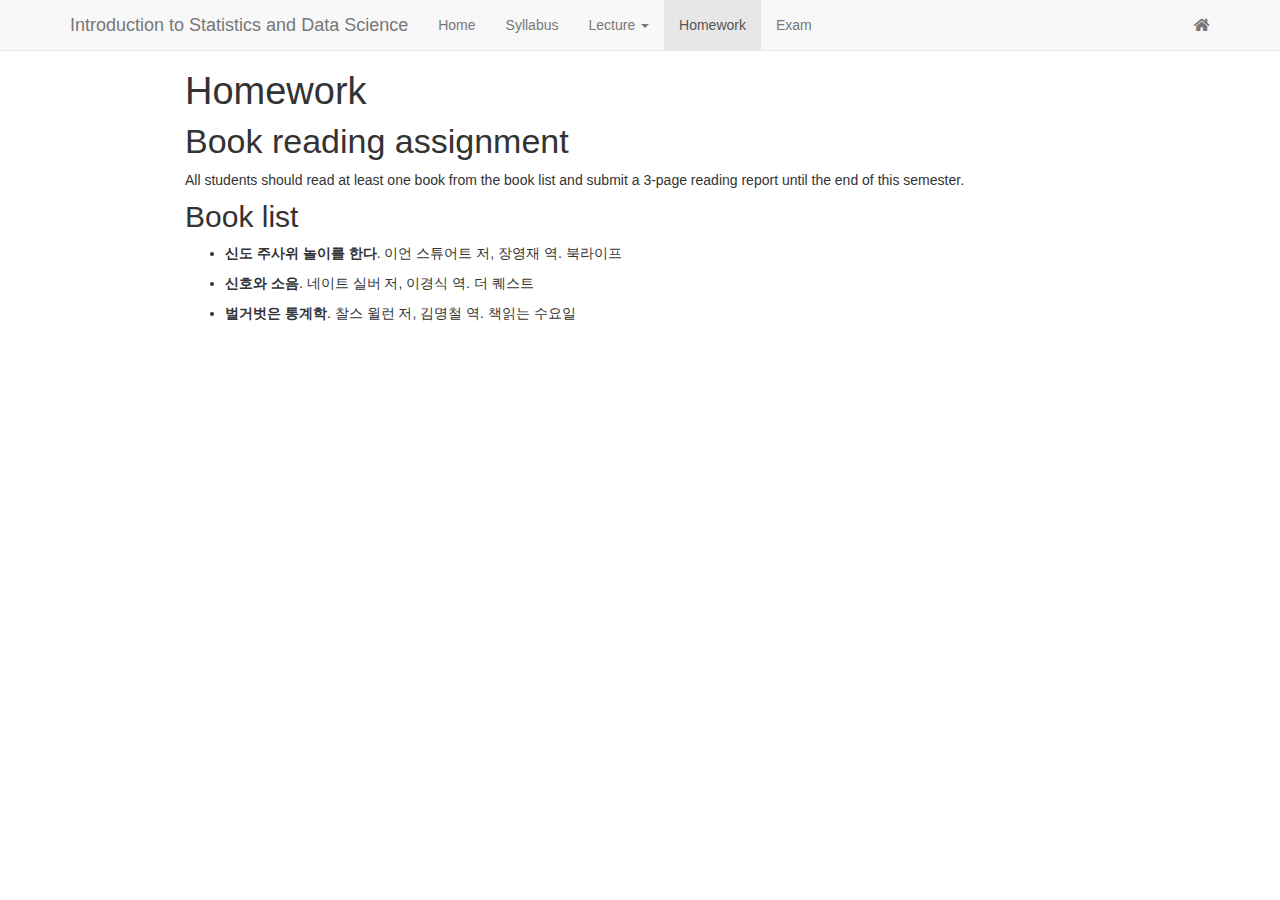
<file: docs/hw.html>
<!DOCTYPE html>

<html>

<head>

<meta charset="utf-8" />
<meta name="generator" content="pandoc" />
<meta http-equiv="X-UA-Compatible" content="IE=EDGE" />




<title>Homework</title>

<script src="site_libs/jquery-1.11.3/jquery.min.js"></script>
<meta name="viewport" content="width=device-width, initial-scale=1" />
<link href="site_libs/bootstrap-3.3.5/css/bootstrap.min.css" rel="stylesheet" />
<script src="site_libs/bootstrap-3.3.5/js/bootstrap.min.js"></script>
<script src="site_libs/bootstrap-3.3.5/shim/html5shiv.min.js"></script>
<script src="site_libs/bootstrap-3.3.5/shim/respond.min.js"></script>
<script src="site_libs/navigation-1.1/tabsets.js"></script>
<link href="site_libs/highlightjs-9.12.0/default.css" rel="stylesheet" />
<script src="site_libs/highlightjs-9.12.0/highlight.js"></script>
<link href="site_libs/font-awesome-5.1.0/css/all.css" rel="stylesheet" />
<link href="site_libs/font-awesome-5.1.0/css/v4-shims.css" rel="stylesheet" />

<style type="text/css">code{white-space: pre;}</style>
<style type="text/css">
  pre:not([class]) {
    background-color: white;
  }
</style>
<script type="text/javascript">
if (window.hljs) {
  hljs.configure({languages: []});
  hljs.initHighlightingOnLoad();
  if (document.readyState && document.readyState === "complete") {
    window.setTimeout(function() { hljs.initHighlighting(); }, 0);
  }
}
</script>



<style type="text/css">
h1 {
  font-size: 34px;
}
h1.title {
  font-size: 38px;
}
h2 {
  font-size: 30px;
}
h3 {
  font-size: 24px;
}
h4 {
  font-size: 18px;
}
h5 {
  font-size: 16px;
}
h6 {
  font-size: 12px;
}
.table th:not([align]) {
  text-align: left;
}
</style>




<style type = "text/css">
.main-container {
  max-width: 940px;
  margin-left: auto;
  margin-right: auto;
}
code {
  color: inherit;
  background-color: rgba(0, 0, 0, 0.04);
}
img {
  max-width:100%;
}
.tabbed-pane {
  padding-top: 12px;
}
.html-widget {
  margin-bottom: 20px;
}
button.code-folding-btn:focus {
  outline: none;
}
summary {
  display: list-item;
}
</style>


<style type="text/css">
/* padding for bootstrap navbar */
body {
  padding-top: 51px;
  padding-bottom: 40px;
}
/* offset scroll position for anchor links (for fixed navbar)  */
.section h1 {
  padding-top: 56px;
  margin-top: -56px;
}
.section h2 {
  padding-top: 56px;
  margin-top: -56px;
}
.section h3 {
  padding-top: 56px;
  margin-top: -56px;
}
.section h4 {
  padding-top: 56px;
  margin-top: -56px;
}
.section h5 {
  padding-top: 56px;
  margin-top: -56px;
}
.section h6 {
  padding-top: 56px;
  margin-top: -56px;
}
.dropdown-submenu {
  position: relative;
}
.dropdown-submenu>.dropdown-menu {
  top: 0;
  left: 100%;
  margin-top: -6px;
  margin-left: -1px;
  border-radius: 0 6px 6px 6px;
}
.dropdown-submenu:hover>.dropdown-menu {
  display: block;
}
.dropdown-submenu>a:after {
  display: block;
  content: " ";
  float: right;
  width: 0;
  height: 0;
  border-color: transparent;
  border-style: solid;
  border-width: 5px 0 5px 5px;
  border-left-color: #cccccc;
  margin-top: 5px;
  margin-right: -10px;
}
.dropdown-submenu:hover>a:after {
  border-left-color: #ffffff;
}
.dropdown-submenu.pull-left {
  float: none;
}
.dropdown-submenu.pull-left>.dropdown-menu {
  left: -100%;
  margin-left: 10px;
  border-radius: 6px 0 6px 6px;
}
</style>

<script>
// manage active state of menu based on current page
$(document).ready(function () {
  // active menu anchor
  href = window.location.pathname
  href = href.substr(href.lastIndexOf('/') + 1)
  if (href === "")
    href = "index.html";
  var menuAnchor = $('a[href="' + href + '"]');

  // mark it active
  menuAnchor.parent().addClass('active');

  // if it's got a parent navbar menu mark it active as well
  menuAnchor.closest('li.dropdown').addClass('active');
});
</script>

<!-- tabsets -->

<style type="text/css">
.tabset-dropdown > .nav-tabs {
  display: inline-table;
  max-height: 500px;
  min-height: 44px;
  overflow-y: auto;
  background: white;
  border: 1px solid #ddd;
  border-radius: 4px;
}

.tabset-dropdown > .nav-tabs > li.active:before {
  content: "";
  font-family: 'Glyphicons Halflings';
  display: inline-block;
  padding: 10px;
  border-right: 1px solid #ddd;
}

.tabset-dropdown > .nav-tabs.nav-tabs-open > li.active:before {
  content: "&#xe258;";
  border: none;
}

.tabset-dropdown > .nav-tabs.nav-tabs-open:before {
  content: "";
  font-family: 'Glyphicons Halflings';
  display: inline-block;
  padding: 10px;
  border-right: 1px solid #ddd;
}

.tabset-dropdown > .nav-tabs > li.active {
  display: block;
}

.tabset-dropdown > .nav-tabs > li > a,
.tabset-dropdown > .nav-tabs > li > a:focus,
.tabset-dropdown > .nav-tabs > li > a:hover {
  border: none;
  display: inline-block;
  border-radius: 4px;
  background-color: transparent;
}

.tabset-dropdown > .nav-tabs.nav-tabs-open > li {
  display: block;
  float: none;
}

.tabset-dropdown > .nav-tabs > li {
  display: none;
}
</style>

<!-- code folding -->




</head>

<body>


<div class="container-fluid main-container">




<div class="navbar navbar-default  navbar-fixed-top" role="navigation">
  <div class="container">
    <div class="navbar-header">
      <button type="button" class="navbar-toggle collapsed" data-toggle="collapse" data-target="#navbar">
        <span class="icon-bar"></span>
        <span class="icon-bar"></span>
        <span class="icon-bar"></span>
      </button>
      <a class="navbar-brand" href="index.html">Introduction to Statistics and Data Science</a>
    </div>
    <div id="navbar" class="navbar-collapse collapse">
      <ul class="nav navbar-nav">
        <li>
  <a href="index.html">Home</a>
</li>
<li>
  <a href="syllabus.html">Syllabus</a>
</li>
<li class="dropdown">
  <a href="#" class="dropdown-toggle" data-toggle="dropdown" role="button" aria-expanded="false">
    Lecture
     
    <span class="caret"></span>
  </a>
  <ul class="dropdown-menu" role="menu">
    <li>
      <a href="lec01.html">Lecture 1</a>
    </li>
  </ul>
</li>
<li>
  <a href="hw.html">Homework</a>
</li>
<li>
  <a href="exam.html">Exam</a>
</li>
      </ul>
      <ul class="nav navbar-nav navbar-right">
        <li>
  <a href="https://seoncheolpark.github.io">
    <span class="fa fa-home"></span>
     
  </a>
</li>
      </ul>
    </div><!--/.nav-collapse -->
  </div><!--/.container -->
</div><!--/.navbar -->

<div class="fluid-row" id="header">



<h1 class="title toc-ignore">Homework</h1>

</div>


<div id="book-reading-assignment" class="section level1">
<h1>Book reading assignment</h1>
<p>All students should read at least one book from the book list and submit a 3-page reading report until the end of this semester.</p>
<div id="book-list" class="section level2">
<h2>Book list</h2>
<ul>
<li><p><strong>신도 주사위 놀이를 한다</strong>. 이언 스튜어트 저, 장영재 역. 북라이프</p></li>
<li><p><strong>신호와 소음</strong>. 네이트 실버 저, 이경식 역. 더 퀘스트</p></li>
<li><p><strong>벌거벗은 통계학</strong>. 찰스 윌런 저, 김명철 역. 책읽는 수요일</p></li>
</ul>
</div>
</div>




</div>

<script>

// add bootstrap table styles to pandoc tables
function bootstrapStylePandocTables() {
  $('tr.header').parent('thead').parent('table').addClass('table table-condensed');
}
$(document).ready(function () {
  bootstrapStylePandocTables();
});


</script>

<!-- tabsets -->

<script>
$(document).ready(function () {
  window.buildTabsets("TOC");
});

$(document).ready(function () {
  $('.tabset-dropdown > .nav-tabs > li').click(function () {
    $(this).parent().toggleClass('nav-tabs-open')
  });
});
</script>

<!-- code folding -->


<!-- dynamically load mathjax for compatibility with self-contained -->
<script>
  (function () {
    var script = document.createElement("script");
    script.type = "text/javascript";
    script.src  = "https://mathjax.rstudio.com/latest/MathJax.js?config=TeX-AMS-MML_HTMLorMML";
    document.getElementsByTagName("head")[0].appendChild(script);
  })();
</script>

</body>
</html>
</file>
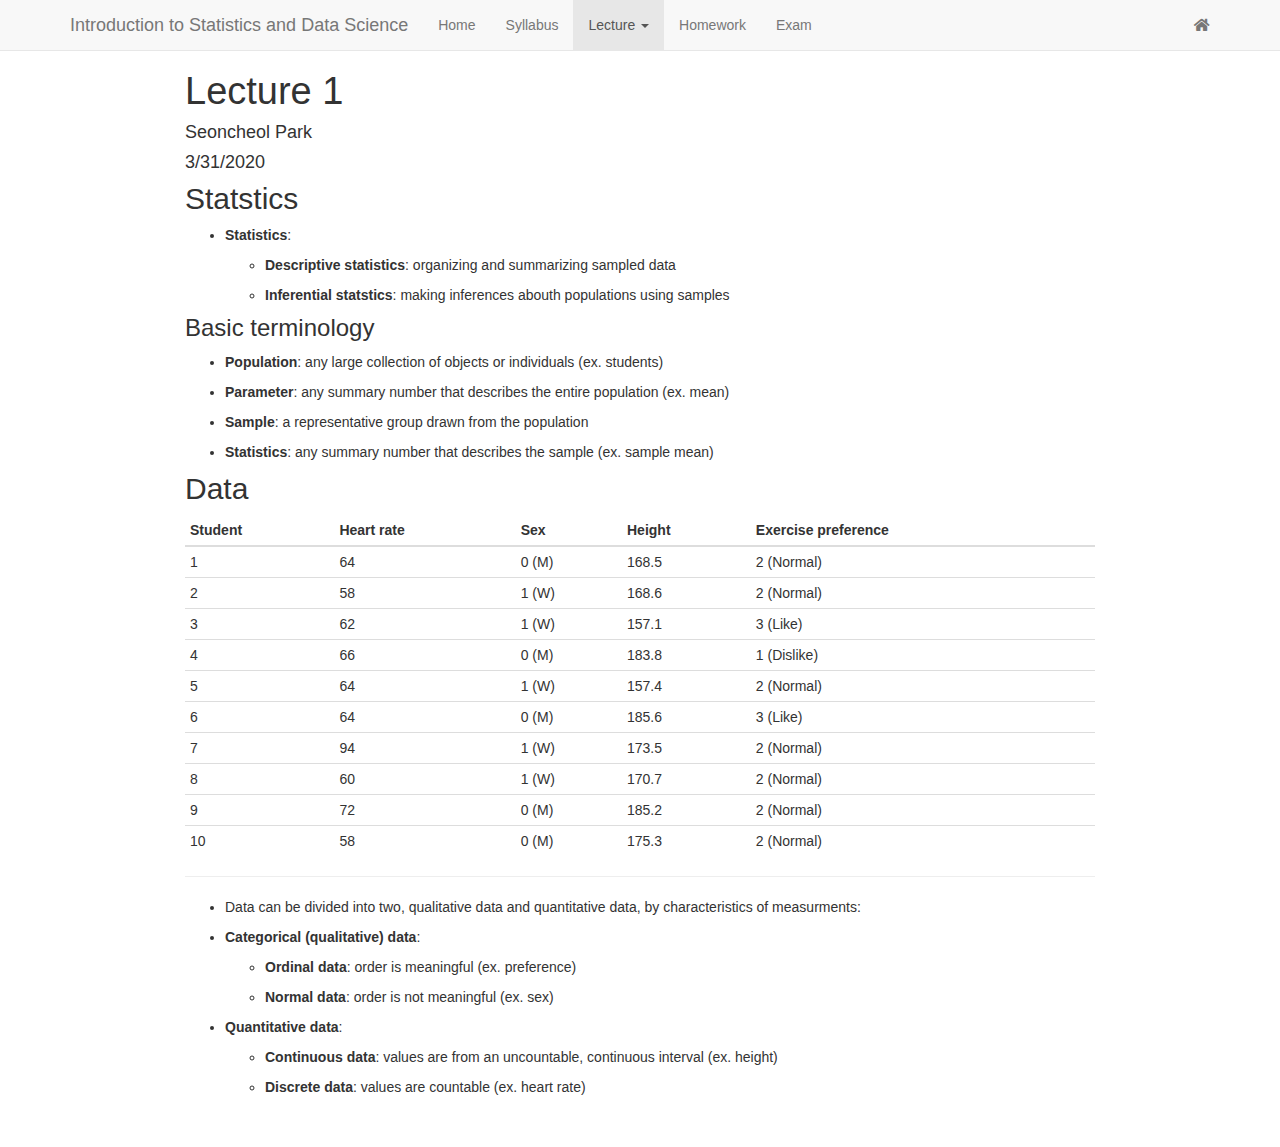
<file: docs/lec01.html>
<!DOCTYPE html>

<html>

<head>

<meta charset="utf-8" />
<meta name="generator" content="pandoc" />
<meta http-equiv="X-UA-Compatible" content="IE=EDGE" />


<meta name="author" content="Seoncheol Park" />


<title>Lecture 1</title>

<script src="site_libs/jquery-1.11.3/jquery.min.js"></script>
<meta name="viewport" content="width=device-width, initial-scale=1" />
<link href="site_libs/bootstrap-3.3.5/css/bootstrap.min.css" rel="stylesheet" />
<script src="site_libs/bootstrap-3.3.5/js/bootstrap.min.js"></script>
<script src="site_libs/bootstrap-3.3.5/shim/html5shiv.min.js"></script>
<script src="site_libs/bootstrap-3.3.5/shim/respond.min.js"></script>
<script src="site_libs/navigation-1.1/tabsets.js"></script>
<link href="site_libs/highlightjs-9.12.0/default.css" rel="stylesheet" />
<script src="site_libs/highlightjs-9.12.0/highlight.js"></script>
<link href="site_libs/font-awesome-5.1.0/css/all.css" rel="stylesheet" />
<link href="site_libs/font-awesome-5.1.0/css/v4-shims.css" rel="stylesheet" />

<style type="text/css">code{white-space: pre;}</style>
<style type="text/css">
  pre:not([class]) {
    background-color: white;
  }
</style>
<script type="text/javascript">
if (window.hljs) {
  hljs.configure({languages: []});
  hljs.initHighlightingOnLoad();
  if (document.readyState && document.readyState === "complete") {
    window.setTimeout(function() { hljs.initHighlighting(); }, 0);
  }
}
</script>



<style type="text/css">
h1 {
  font-size: 34px;
}
h1.title {
  font-size: 38px;
}
h2 {
  font-size: 30px;
}
h3 {
  font-size: 24px;
}
h4 {
  font-size: 18px;
}
h5 {
  font-size: 16px;
}
h6 {
  font-size: 12px;
}
.table th:not([align]) {
  text-align: left;
}
</style>




<style type = "text/css">
.main-container {
  max-width: 940px;
  margin-left: auto;
  margin-right: auto;
}
code {
  color: inherit;
  background-color: rgba(0, 0, 0, 0.04);
}
img {
  max-width:100%;
}
.tabbed-pane {
  padding-top: 12px;
}
.html-widget {
  margin-bottom: 20px;
}
button.code-folding-btn:focus {
  outline: none;
}
summary {
  display: list-item;
}
</style>


<style type="text/css">
/* padding for bootstrap navbar */
body {
  padding-top: 51px;
  padding-bottom: 40px;
}
/* offset scroll position for anchor links (for fixed navbar)  */
.section h1 {
  padding-top: 56px;
  margin-top: -56px;
}
.section h2 {
  padding-top: 56px;
  margin-top: -56px;
}
.section h3 {
  padding-top: 56px;
  margin-top: -56px;
}
.section h4 {
  padding-top: 56px;
  margin-top: -56px;
}
.section h5 {
  padding-top: 56px;
  margin-top: -56px;
}
.section h6 {
  padding-top: 56px;
  margin-top: -56px;
}
.dropdown-submenu {
  position: relative;
}
.dropdown-submenu>.dropdown-menu {
  top: 0;
  left: 100%;
  margin-top: -6px;
  margin-left: -1px;
  border-radius: 0 6px 6px 6px;
}
.dropdown-submenu:hover>.dropdown-menu {
  display: block;
}
.dropdown-submenu>a:after {
  display: block;
  content: " ";
  float: right;
  width: 0;
  height: 0;
  border-color: transparent;
  border-style: solid;
  border-width: 5px 0 5px 5px;
  border-left-color: #cccccc;
  margin-top: 5px;
  margin-right: -10px;
}
.dropdown-submenu:hover>a:after {
  border-left-color: #ffffff;
}
.dropdown-submenu.pull-left {
  float: none;
}
.dropdown-submenu.pull-left>.dropdown-menu {
  left: -100%;
  margin-left: 10px;
  border-radius: 6px 0 6px 6px;
}
</style>

<script>
// manage active state of menu based on current page
$(document).ready(function () {
  // active menu anchor
  href = window.location.pathname
  href = href.substr(href.lastIndexOf('/') + 1)
  if (href === "")
    href = "index.html";
  var menuAnchor = $('a[href="' + href + '"]');

  // mark it active
  menuAnchor.parent().addClass('active');

  // if it's got a parent navbar menu mark it active as well
  menuAnchor.closest('li.dropdown').addClass('active');
});
</script>

<!-- tabsets -->

<style type="text/css">
.tabset-dropdown > .nav-tabs {
  display: inline-table;
  max-height: 500px;
  min-height: 44px;
  overflow-y: auto;
  background: white;
  border: 1px solid #ddd;
  border-radius: 4px;
}

.tabset-dropdown > .nav-tabs > li.active:before {
  content: "";
  font-family: 'Glyphicons Halflings';
  display: inline-block;
  padding: 10px;
  border-right: 1px solid #ddd;
}

.tabset-dropdown > .nav-tabs.nav-tabs-open > li.active:before {
  content: "&#xe258;";
  border: none;
}

.tabset-dropdown > .nav-tabs.nav-tabs-open:before {
  content: "";
  font-family: 'Glyphicons Halflings';
  display: inline-block;
  padding: 10px;
  border-right: 1px solid #ddd;
}

.tabset-dropdown > .nav-tabs > li.active {
  display: block;
}

.tabset-dropdown > .nav-tabs > li > a,
.tabset-dropdown > .nav-tabs > li > a:focus,
.tabset-dropdown > .nav-tabs > li > a:hover {
  border: none;
  display: inline-block;
  border-radius: 4px;
  background-color: transparent;
}

.tabset-dropdown > .nav-tabs.nav-tabs-open > li {
  display: block;
  float: none;
}

.tabset-dropdown > .nav-tabs > li {
  display: none;
}
</style>

<!-- code folding -->




</head>

<body>


<div class="container-fluid main-container">




<div class="navbar navbar-default  navbar-fixed-top" role="navigation">
  <div class="container">
    <div class="navbar-header">
      <button type="button" class="navbar-toggle collapsed" data-toggle="collapse" data-target="#navbar">
        <span class="icon-bar"></span>
        <span class="icon-bar"></span>
        <span class="icon-bar"></span>
      </button>
      <a class="navbar-brand" href="index.html">Introduction to Statistics and Data Science</a>
    </div>
    <div id="navbar" class="navbar-collapse collapse">
      <ul class="nav navbar-nav">
        <li>
  <a href="index.html">Home</a>
</li>
<li>
  <a href="syllabus.html">Syllabus</a>
</li>
<li class="dropdown">
  <a href="#" class="dropdown-toggle" data-toggle="dropdown" role="button" aria-expanded="false">
    Lecture
     
    <span class="caret"></span>
  </a>
  <ul class="dropdown-menu" role="menu">
    <li>
      <a href="lec01.html">Lecture 1</a>
    </li>
  </ul>
</li>
<li>
  <a href="hw.html">Homework</a>
</li>
<li>
  <a href="exam.html">Exam</a>
</li>
      </ul>
      <ul class="nav navbar-nav navbar-right">
        <li>
  <a href="https://seoncheolpark.github.io">
    <span class="fa fa-home"></span>
     
  </a>
</li>
      </ul>
    </div><!--/.nav-collapse -->
  </div><!--/.container -->
</div><!--/.navbar -->

<div class="fluid-row" id="header">



<h1 class="title toc-ignore">Lecture 1</h1>
<h4 class="author">Seoncheol Park</h4>
<h4 class="date">3/31/2020</h4>

</div>


<div id="statstics" class="section level2">
<h2>Statstics</h2>
<ul>
<li><p><strong>Statistics</strong>:</p>
<ul>
<li><p><strong>Descriptive statistics</strong>: organizing and summarizing sampled data</p></li>
<li><p><strong>Inferential statstics</strong>: making inferences abouth populations using samples</p></li>
</ul></li>
</ul>
<div id="basic-terminology" class="section level3">
<h3>Basic terminology</h3>
<ul>
<li><p><strong>Population</strong>: any large collection of objects or individuals (ex. students)</p></li>
<li><p><strong>Parameter</strong>: any summary number that describes the entire population (ex. mean)</p></li>
<li><p><strong>Sample</strong>: a representative group drawn from the population</p></li>
<li><p><strong>Statistics</strong>: any summary number that describes the sample (ex. sample mean)</p></li>
</ul>
</div>
</div>
<div id="data" class="section level2">
<h2>Data</h2>
<table>
<thead>
<tr class="header">
<th>Student</th>
<th>Heart rate</th>
<th>Sex</th>
<th>Height</th>
<th>Exercise preference</th>
</tr>
</thead>
<tbody>
<tr class="odd">
<td>1</td>
<td>64</td>
<td>0 (M)</td>
<td>168.5</td>
<td>2 (Normal)</td>
</tr>
<tr class="even">
<td>2</td>
<td>58</td>
<td>1 (W)</td>
<td>168.6</td>
<td>2 (Normal)</td>
</tr>
<tr class="odd">
<td>3</td>
<td>62</td>
<td>1 (W)</td>
<td>157.1</td>
<td>3 (Like)</td>
</tr>
<tr class="even">
<td>4</td>
<td>66</td>
<td>0 (M)</td>
<td>183.8</td>
<td>1 (Dislike)</td>
</tr>
<tr class="odd">
<td>5</td>
<td>64</td>
<td>1 (W)</td>
<td>157.4</td>
<td>2 (Normal)</td>
</tr>
<tr class="even">
<td>6</td>
<td>64</td>
<td>0 (M)</td>
<td>185.6</td>
<td>3 (Like)</td>
</tr>
<tr class="odd">
<td>7</td>
<td>94</td>
<td>1 (W)</td>
<td>173.5</td>
<td>2 (Normal)</td>
</tr>
<tr class="even">
<td>8</td>
<td>60</td>
<td>1 (W)</td>
<td>170.7</td>
<td>2 (Normal)</td>
</tr>
<tr class="odd">
<td>9</td>
<td>72</td>
<td>0 (M)</td>
<td>185.2</td>
<td>2 (Normal)</td>
</tr>
<tr class="even">
<td>10</td>
<td>58</td>
<td>0 (M)</td>
<td>175.3</td>
<td>2 (Normal)</td>
</tr>
</tbody>
</table>
<hr />
<ul>
<li><p>Data can be divided into two, qualitative data and quantitative data, by characteristics of measurments:</p></li>
<li><p><strong>Categorical (qualitative) data</strong>:</p>
<ul>
<li><p><strong>Ordinal data</strong>: order is meaningful (ex. preference)</p></li>
<li><p><strong>Normal data</strong>: order is not meaningful (ex. sex)</p></li>
</ul></li>
<li><p><strong>Quantitative data</strong>:</p>
<ul>
<li><p><strong>Continuous data</strong>: values are from an uncountable, continuous interval (ex. height)</p></li>
<li><p><strong>Discrete data</strong>: values are countable (ex. heart rate)</p></li>
</ul></li>
</ul>
</div>




</div>

<script>

// add bootstrap table styles to pandoc tables
function bootstrapStylePandocTables() {
  $('tr.header').parent('thead').parent('table').addClass('table table-condensed');
}
$(document).ready(function () {
  bootstrapStylePandocTables();
});


</script>

<!-- tabsets -->

<script>
$(document).ready(function () {
  window.buildTabsets("TOC");
});

$(document).ready(function () {
  $('.tabset-dropdown > .nav-tabs > li').click(function () {
    $(this).parent().toggleClass('nav-tabs-open')
  });
});
</script>

<!-- code folding -->


<!-- dynamically load mathjax for compatibility with self-contained -->
<script>
  (function () {
    var script = document.createElement("script");
    script.type = "text/javascript";
    script.src  = "https://mathjax.rstudio.com/latest/MathJax.js?config=TeX-AMS-MML_HTMLorMML";
    document.getElementsByTagName("head")[0].appendChild(script);
  })();
</script>

</body>
</html>
</file>
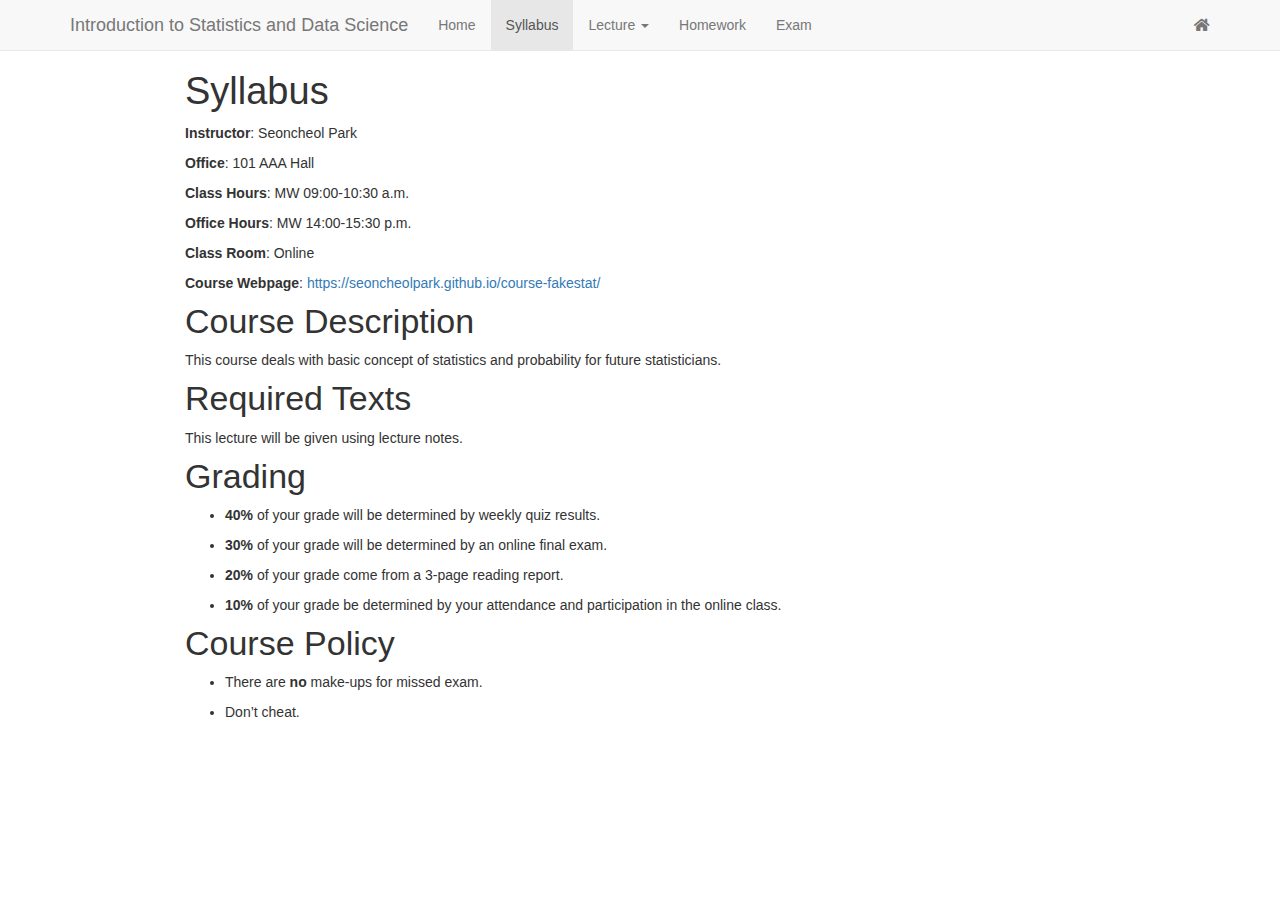
<file: docs/syllabus.html>
<!DOCTYPE html>

<html>

<head>

<meta charset="utf-8" />
<meta name="generator" content="pandoc" />
<meta http-equiv="X-UA-Compatible" content="IE=EDGE" />




<title>Syllabus</title>

<script src="site_libs/jquery-1.11.3/jquery.min.js"></script>
<meta name="viewport" content="width=device-width, initial-scale=1" />
<link href="site_libs/bootstrap-3.3.5/css/bootstrap.min.css" rel="stylesheet" />
<script src="site_libs/bootstrap-3.3.5/js/bootstrap.min.js"></script>
<script src="site_libs/bootstrap-3.3.5/shim/html5shiv.min.js"></script>
<script src="site_libs/bootstrap-3.3.5/shim/respond.min.js"></script>
<script src="site_libs/navigation-1.1/tabsets.js"></script>
<link href="site_libs/highlightjs-9.12.0/default.css" rel="stylesheet" />
<script src="site_libs/highlightjs-9.12.0/highlight.js"></script>
<link href="site_libs/font-awesome-5.1.0/css/all.css" rel="stylesheet" />
<link href="site_libs/font-awesome-5.1.0/css/v4-shims.css" rel="stylesheet" />

<style type="text/css">code{white-space: pre;}</style>
<style type="text/css">
  pre:not([class]) {
    background-color: white;
  }
</style>
<script type="text/javascript">
if (window.hljs) {
  hljs.configure({languages: []});
  hljs.initHighlightingOnLoad();
  if (document.readyState && document.readyState === "complete") {
    window.setTimeout(function() { hljs.initHighlighting(); }, 0);
  }
}
</script>



<style type="text/css">
h1 {
  font-size: 34px;
}
h1.title {
  font-size: 38px;
}
h2 {
  font-size: 30px;
}
h3 {
  font-size: 24px;
}
h4 {
  font-size: 18px;
}
h5 {
  font-size: 16px;
}
h6 {
  font-size: 12px;
}
.table th:not([align]) {
  text-align: left;
}
</style>




<style type = "text/css">
.main-container {
  max-width: 940px;
  margin-left: auto;
  margin-right: auto;
}
code {
  color: inherit;
  background-color: rgba(0, 0, 0, 0.04);
}
img {
  max-width:100%;
}
.tabbed-pane {
  padding-top: 12px;
}
.html-widget {
  margin-bottom: 20px;
}
button.code-folding-btn:focus {
  outline: none;
}
summary {
  display: list-item;
}
</style>


<style type="text/css">
/* padding for bootstrap navbar */
body {
  padding-top: 51px;
  padding-bottom: 40px;
}
/* offset scroll position for anchor links (for fixed navbar)  */
.section h1 {
  padding-top: 56px;
  margin-top: -56px;
}
.section h2 {
  padding-top: 56px;
  margin-top: -56px;
}
.section h3 {
  padding-top: 56px;
  margin-top: -56px;
}
.section h4 {
  padding-top: 56px;
  margin-top: -56px;
}
.section h5 {
  padding-top: 56px;
  margin-top: -56px;
}
.section h6 {
  padding-top: 56px;
  margin-top: -56px;
}
.dropdown-submenu {
  position: relative;
}
.dropdown-submenu>.dropdown-menu {
  top: 0;
  left: 100%;
  margin-top: -6px;
  margin-left: -1px;
  border-radius: 0 6px 6px 6px;
}
.dropdown-submenu:hover>.dropdown-menu {
  display: block;
}
.dropdown-submenu>a:after {
  display: block;
  content: " ";
  float: right;
  width: 0;
  height: 0;
  border-color: transparent;
  border-style: solid;
  border-width: 5px 0 5px 5px;
  border-left-color: #cccccc;
  margin-top: 5px;
  margin-right: -10px;
}
.dropdown-submenu:hover>a:after {
  border-left-color: #ffffff;
}
.dropdown-submenu.pull-left {
  float: none;
}
.dropdown-submenu.pull-left>.dropdown-menu {
  left: -100%;
  margin-left: 10px;
  border-radius: 6px 0 6px 6px;
}
</style>

<script>
// manage active state of menu based on current page
$(document).ready(function () {
  // active menu anchor
  href = window.location.pathname
  href = href.substr(href.lastIndexOf('/') + 1)
  if (href === "")
    href = "index.html";
  var menuAnchor = $('a[href="' + href + '"]');

  // mark it active
  menuAnchor.parent().addClass('active');

  // if it's got a parent navbar menu mark it active as well
  menuAnchor.closest('li.dropdown').addClass('active');
});
</script>

<!-- tabsets -->

<style type="text/css">
.tabset-dropdown > .nav-tabs {
  display: inline-table;
  max-height: 500px;
  min-height: 44px;
  overflow-y: auto;
  background: white;
  border: 1px solid #ddd;
  border-radius: 4px;
}

.tabset-dropdown > .nav-tabs > li.active:before {
  content: "";
  font-family: 'Glyphicons Halflings';
  display: inline-block;
  padding: 10px;
  border-right: 1px solid #ddd;
}

.tabset-dropdown > .nav-tabs.nav-tabs-open > li.active:before {
  content: "&#xe258;";
  border: none;
}

.tabset-dropdown > .nav-tabs.nav-tabs-open:before {
  content: "";
  font-family: 'Glyphicons Halflings';
  display: inline-block;
  padding: 10px;
  border-right: 1px solid #ddd;
}

.tabset-dropdown > .nav-tabs > li.active {
  display: block;
}

.tabset-dropdown > .nav-tabs > li > a,
.tabset-dropdown > .nav-tabs > li > a:focus,
.tabset-dropdown > .nav-tabs > li > a:hover {
  border: none;
  display: inline-block;
  border-radius: 4px;
  background-color: transparent;
}

.tabset-dropdown > .nav-tabs.nav-tabs-open > li {
  display: block;
  float: none;
}

.tabset-dropdown > .nav-tabs > li {
  display: none;
}
</style>

<!-- code folding -->




</head>

<body>


<div class="container-fluid main-container">




<div class="navbar navbar-default  navbar-fixed-top" role="navigation">
  <div class="container">
    <div class="navbar-header">
      <button type="button" class="navbar-toggle collapsed" data-toggle="collapse" data-target="#navbar">
        <span class="icon-bar"></span>
        <span class="icon-bar"></span>
        <span class="icon-bar"></span>
      </button>
      <a class="navbar-brand" href="index.html">Introduction to Statistics and Data Science</a>
    </div>
    <div id="navbar" class="navbar-collapse collapse">
      <ul class="nav navbar-nav">
        <li>
  <a href="index.html">Home</a>
</li>
<li>
  <a href="syllabus.html">Syllabus</a>
</li>
<li class="dropdown">
  <a href="#" class="dropdown-toggle" data-toggle="dropdown" role="button" aria-expanded="false">
    Lecture
     
    <span class="caret"></span>
  </a>
  <ul class="dropdown-menu" role="menu">
    <li>
      <a href="lec01.html">Lecture 1</a>
    </li>
  </ul>
</li>
<li>
  <a href="hw.html">Homework</a>
</li>
<li>
  <a href="exam.html">Exam</a>
</li>
      </ul>
      <ul class="nav navbar-nav navbar-right">
        <li>
  <a href="https://seoncheolpark.github.io">
    <span class="fa fa-home"></span>
     
  </a>
</li>
      </ul>
    </div><!--/.nav-collapse -->
  </div><!--/.container -->
</div><!--/.navbar -->

<div class="fluid-row" id="header">



<h1 class="title toc-ignore">Syllabus</h1>

</div>


<p><strong>Instructor</strong>: Seoncheol Park</p>
<p><strong>Office</strong>: 101 AAA Hall</p>
<p><strong>Class Hours</strong>: MW 09:00-10:30 a.m.</p>
<p><strong>Office Hours</strong>: MW 14:00-15:30 p.m.</p>
<p><strong>Class Room</strong>: Online</p>
<p><strong>Course Webpage</strong>: <a href="https://seoncheolpark.github.io/course-fakestat/">https://seoncheolpark.github.io/course-fakestat/</a></p>
<div id="course-description" class="section level1">
<h1>Course Description</h1>
<p>This course deals with basic concept of statistics and probability for future statisticians.</p>
</div>
<div id="required-texts" class="section level1">
<h1>Required Texts</h1>
<p>This lecture will be given using lecture notes.</p>
</div>
<div id="grading" class="section level1">
<h1>Grading</h1>
<ul>
<li><p><strong>40%</strong> of your grade will be determined by weekly quiz results.</p></li>
<li><p><strong>30%</strong> of your grade will be determined by an online final exam.</p></li>
<li><p><strong>20%</strong> of your grade come from a 3-page reading report.</p></li>
<li><p><strong>10%</strong> of your grade be determined by your attendance and participation in the online class.</p></li>
</ul>
</div>
<div id="course-policy" class="section level1">
<h1>Course Policy</h1>
<ul>
<li><p>There are <strong>no</strong> make-ups for missed exam.</p></li>
<li><p>Don’t cheat.</p></li>
</ul>
</div>




</div>

<script>

// add bootstrap table styles to pandoc tables
function bootstrapStylePandocTables() {
  $('tr.header').parent('thead').parent('table').addClass('table table-condensed');
}
$(document).ready(function () {
  bootstrapStylePandocTables();
});


</script>

<!-- tabsets -->

<script>
$(document).ready(function () {
  window.buildTabsets("TOC");
});

$(document).ready(function () {
  $('.tabset-dropdown > .nav-tabs > li').click(function () {
    $(this).parent().toggleClass('nav-tabs-open')
  });
});
</script>

<!-- code folding -->


<!-- dynamically load mathjax for compatibility with self-contained -->
<script>
  (function () {
    var script = document.createElement("script");
    script.type = "text/javascript";
    script.src  = "https://mathjax.rstudio.com/latest/MathJax.js?config=TeX-AMS-MML_HTMLorMML";
    document.getElementsByTagName("head")[0].appendChild(script);
  })();
</script>

</body>
</html>
</file>
<file: docs/site_libs/highlightjs-9.12.0/default.css>
.hljs-literal {
  color: #990073;
}

.hljs-number {
  color: #099;
}

.hljs-comment {
  color: #998;
  font-style: italic;
}

.hljs-keyword {
  color: #900;
  font-weight: bold;
}

.hljs-string {
  color: #d14;
}
</file>
<file: docs/site_libs/font-awesome-5.1.0/css/all.css>
/*!
 * Font Awesome Free 5.1.0 by @fontawesome - https://fontawesome.com
 * License - https://fontawesome.com/license (Icons: CC BY 4.0, Fonts: SIL OFL 1.1, Code: MIT License)
 */
.fa,.fab,.fal,.far,.fas{-moz-osx-font-smoothing:grayscale;-webkit-font-smoothing:antialiased;display:inline-block;font-style:normal;font-variant:normal;text-rendering:auto;line-height:1}.fa-lg{font-size:1.33333em;line-height:.75em;vertical-align:-.0667em}.fa-xs{font-size:.75em}.fa-sm{font-size:.875em}.fa-1x{font-size:1em}.fa-2x{font-size:2em}.fa-3x{font-size:3em}.fa-4x{font-size:4em}.fa-5x{font-size:5em}.fa-6x{font-size:6em}.fa-7x{font-size:7em}.fa-8x{font-size:8em}.fa-9x{font-size:9em}.fa-10x{font-size:10em}.fa-fw{text-align:center;width:1.25em}.fa-ul{list-style-type:none;margin-left:2.5em;padding-left:0}.fa-ul>li{position:relative}.fa-li{left:-2em;position:absolute;text-align:center;width:2em;line-height:inherit}.fa-border{border:.08em solid #eee;border-radius:.1em;padding:.2em .25em .15em}.fa-pull-left{float:left}.fa-pull-right{float:right}.fa.fa-pull-left,.fab.fa-pull-left,.fal.fa-pull-left,.far.fa-pull-left,.fas.fa-pull-left{margin-right:.3em}.fa.fa-pull-right,.fab.fa-pull-right,.fal.fa-pull-right,.far.fa-pull-right,.fas.fa-pull-right{margin-left:.3em}.fa-spin{animation:a 2s infinite linear}.fa-pulse{animation:a 1s infinite steps(8)}@keyframes a{0%{transform:rotate(0deg)}to{transform:rotate(1turn)}}.fa-rotate-90{-ms-filter:"progid:DXImageTransform.Microsoft.BasicImage(rotation=1)";transform:rotate(90deg)}.fa-rotate-180{-ms-filter:"progid:DXImageTransform.Microsoft.BasicImage(rotation=2)";transform:rotate(180deg)}.fa-rotate-270{-ms-filter:"progid:DXImageTransform.Microsoft.BasicImage(rotation=3)";transform:rotate(270deg)}.fa-flip-horizontal{-ms-filter:"progid:DXImageTransform.Microsoft.BasicImage(rotation=0, mirror=1)";transform:scaleX(-1)}.fa-flip-vertical{transform:scaleY(-1)}.fa-flip-horizontal.fa-flip-vertical,.fa-flip-vertical{-ms-filter:"progid:DXImageTransform.Microsoft.BasicImage(rotation=2, mirror=1)"}.fa-flip-horizontal.fa-flip-vertical{transform:scale(-1)}:root .fa-flip-horizontal,:root .fa-flip-vertical,:root .fa-rotate-90,:root .fa-rotate-180,:root .fa-rotate-270{-webkit-filter:none;filter:none}.fa-stack{display:inline-block;height:2em;line-height:2em;position:relative;vertical-align:middle;width:2em}.fa-stack-1x,.fa-stack-2x{left:0;position:absolute;text-align:center;width:100%}.fa-stack-1x{line-height:inherit}.fa-stack-2x{font-size:2em}.fa-inverse{color:#fff}.fa-500px:before{content:"\f26e"}.fa-accessible-icon:before{content:"\f368"}.fa-accusoft:before{content:"\f369"}.fa-address-book:before{content:"\f2b9"}.fa-address-card:before{content:"\f2bb"}.fa-adjust:before{content:"\f042"}.fa-adn:before{content:"\f170"}.fa-adversal:before{content:"\f36a"}.fa-affiliatetheme:before{content:"\f36b"}.fa-algolia:before{content:"\f36c"}.fa-align-center:before{content:"\f037"}.fa-align-justify:before{content:"\f039"}.fa-align-left:before{content:"\f036"}.fa-align-right:before{content:"\f038"}.fa-allergies:before{content:"\f461"}.fa-amazon:before{content:"\f270"}.fa-amazon-pay:before{content:"\f42c"}.fa-ambulance:before{content:"\f0f9"}.fa-american-sign-language-interpreting:before{content:"\f2a3"}.fa-amilia:before{content:"\f36d"}.fa-anchor:before{content:"\f13d"}.fa-android:before{content:"\f17b"}.fa-angellist:before{content:"\f209"}.fa-angle-double-down:before{content:"\f103"}.fa-angle-double-left:before{content:"\f100"}.fa-angle-double-right:before{content:"\f101"}.fa-angle-double-up:before{content:"\f102"}.fa-angle-down:before{content:"\f107"}.fa-angle-left:before{content:"\f104"}.fa-angle-right:before{content:"\f105"}.fa-angle-up:before{content:"\f106"}.fa-angry:before{content:"\f556"}.fa-angrycreative:before{content:"\f36e"}.fa-angular:before{content:"\f420"}.fa-app-store:before{content:"\f36f"}.fa-app-store-ios:before{content:"\f370"}.fa-apper:before{content:"\f371"}.fa-apple:before{content:"\f179"}.fa-apple-pay:before{content:"\f415"}.fa-archive:before{content:"\f187"}.fa-archway:before{content:"\f557"}.fa-arrow-alt-circle-down:before{content:"\f358"}.fa-arrow-alt-circle-left:before{content:"\f359"}.fa-arrow-alt-circle-right:before{content:"\f35a"}.fa-arrow-alt-circle-up:before{content:"\f35b"}.fa-arrow-circle-down:before{content:"\f0ab"}.fa-arrow-circle-left:before{content:"\f0a8"}.fa-arrow-circle-right:before{content:"\f0a9"}.fa-arrow-circle-up:before{content:"\f0aa"}.fa-arrow-down:before{content:"\f063"}.fa-arrow-left:before{content:"\f060"}.fa-arrow-right:before{content:"\f061"}.fa-arrow-up:before{content:"\f062"}.fa-arrows-alt:before{content:"\f0b2"}.fa-arrows-alt-h:before{content:"\f337"}.fa-arrows-alt-v:before{content:"\f338"}.fa-assistive-listening-systems:before{content:"\f2a2"}.fa-asterisk:before{content:"\f069"}.fa-asymmetrik:before{content:"\f372"}.fa-at:before{content:"\f1fa"}.fa-atlas:before{content:"\f558"}.fa-audible:before{content:"\f373"}.fa-audio-description:before{content:"\f29e"}.fa-autoprefixer:before{content:"\f41c"}.fa-avianex:before{content:"\f374"}.fa-aviato:before{content:"\f421"}.fa-award:before{content:"\f559"}.fa-aws:before{content:"\f375"}.fa-backspace:before{content:"\f55a"}.fa-backward:before{content:"\f04a"}.fa-balance-scale:before{content:"\f24e"}.fa-ban:before{content:"\f05e"}.fa-band-aid:before{content:"\f462"}.fa-bandcamp:before{content:"\f2d5"}.fa-barcode:before{content:"\f02a"}.fa-bars:before{content:"\f0c9"}.fa-baseball-ball:before{content:"\f433"}.fa-basketball-ball:before{content:"\f434"}.fa-bath:before{content:"\f2cd"}.fa-battery-empty:before{content:"\f244"}.fa-battery-full:before{content:"\f240"}.fa-battery-half:before{content:"\f242"}.fa-battery-quarter:before{content:"\f243"}.fa-battery-three-quarters:before{content:"\f241"}.fa-bed:before{content:"\f236"}.fa-beer:before{content:"\f0fc"}.fa-behance:before{content:"\f1b4"}.fa-behance-square:before{content:"\f1b5"}.fa-bell:before{content:"\f0f3"}.fa-bell-slash:before{content:"\f1f6"}.fa-bezier-curve:before{content:"\f55b"}.fa-bicycle:before{content:"\f206"}.fa-bimobject:before{content:"\f378"}.fa-binoculars:before{content:"\f1e5"}.fa-birthday-cake:before{content:"\f1fd"}.fa-bitbucket:before{content:"\f171"}.fa-bitcoin:before{content:"\f379"}.fa-bity:before{content:"\f37a"}.fa-black-tie:before{content:"\f27e"}.fa-blackberry:before{content:"\f37b"}.fa-blender:before{content:"\f517"}.fa-blind:before{content:"\f29d"}.fa-blogger:before{content:"\f37c"}.fa-blogger-b:before{content:"\f37d"}.fa-bluetooth:before{content:"\f293"}.fa-bluetooth-b:before{content:"\f294"}.fa-bold:before{content:"\f032"}.fa-bolt:before{content:"\f0e7"}.fa-bomb:before{content:"\f1e2"}.fa-bong:before{content:"\f55c"}.fa-book:before{content:"\f02d"}.fa-book-open:before{content:"\f518"}.fa-bookmark:before{content:"\f02e"}.fa-bowling-ball:before{content:"\f436"}.fa-box:before{content:"\f466"}.fa-box-open:before{content:"\f49e"}.fa-boxes:before{content:"\f468"}.fa-braille:before{content:"\f2a1"}.fa-briefcase:before{content:"\f0b1"}.fa-briefcase-medical:before{content:"\f469"}.fa-broadcast-tower:before{content:"\f519"}.fa-broom:before{content:"\f51a"}.fa-brush:before{content:"\f55d"}.fa-btc:before{content:"\f15a"}.fa-bug:before{content:"\f188"}.fa-building:before{content:"\f1ad"}.fa-bullhorn:before{content:"\f0a1"}.fa-bullseye:before{content:"\f140"}.fa-burn:before{content:"\f46a"}.fa-buromobelexperte:before{content:"\f37f"}.fa-bus:before{content:"\f207"}.fa-bus-alt:before{content:"\f55e"}.fa-buysellads:before{content:"\f20d"}.fa-calculator:before{content:"\f1ec"}.fa-calendar:before{content:"\f133"}.fa-calendar-alt:before{content:"\f073"}.fa-calendar-check:before{content:"\f274"}.fa-calendar-minus:before{content:"\f272"}.fa-calendar-plus:before{content:"\f271"}.fa-calendar-times:before{content:"\f273"}.fa-camera:before{content:"\f030"}.fa-camera-retro:before{content:"\f083"}.fa-cannabis:before{content:"\f55f"}.fa-capsules:before{content:"\f46b"}.fa-car:before{content:"\f1b9"}.fa-caret-down:before{content:"\f0d7"}.fa-caret-left:before{content:"\f0d9"}.fa-caret-right:before{content:"\f0da"}.fa-caret-square-down:before{content:"\f150"}.fa-caret-square-left:before{content:"\f191"}.fa-caret-square-right:before{content:"\f152"}.fa-caret-square-up:before{content:"\f151"}.fa-caret-up:before{content:"\f0d8"}.fa-cart-arrow-down:before{content:"\f218"}.fa-cart-plus:before{content:"\f217"}.fa-cc-amazon-pay:before{content:"\f42d"}.fa-cc-amex:before{content:"\f1f3"}.fa-cc-apple-pay:before{content:"\f416"}.fa-cc-diners-club:before{content:"\f24c"}.fa-cc-discover:before{content:"\f1f2"}.fa-cc-jcb:before{content:"\f24b"}.fa-cc-mastercard:before{content:"\f1f1"}.fa-cc-paypal:before{content:"\f1f4"}.fa-cc-stripe:before{content:"\f1f5"}.fa-cc-visa:before{content:"\f1f0"}.fa-centercode:before{content:"\f380"}.fa-certificate:before{content:"\f0a3"}.fa-chalkboard:before{content:"\f51b"}.fa-chalkboard-teacher:before{content:"\f51c"}.fa-chart-area:before{content:"\f1fe"}.fa-chart-bar:before{content:"\f080"}.fa-chart-line:before{content:"\f201"}.fa-chart-pie:before{content:"\f200"}.fa-check:before{content:"\f00c"}.fa-check-circle:before{content:"\f058"}.fa-check-double:before{content:"\f560"}.fa-check-square:before{content:"\f14a"}.fa-chess:before{content:"\f439"}.fa-chess-bishop:before{content:"\f43a"}.fa-chess-board:before{content:"\f43c"}.fa-chess-king:before{content:"\f43f"}.fa-chess-knight:before{content:"\f441"}.fa-chess-pawn:before{content:"\f443"}.fa-chess-queen:before{content:"\f445"}.fa-chess-rook:before{content:"\f447"}.fa-chevron-circle-down:before{content:"\f13a"}.fa-chevron-circle-left:before{content:"\f137"}.fa-chevron-circle-right:before{content:"\f138"}.fa-chevron-circle-up:before{content:"\f139"}.fa-chevron-down:before{content:"\f078"}.fa-chevron-left:before{content:"\f053"}.fa-chevron-right:before{content:"\f054"}.fa-chevron-up:before{content:"\f077"}.fa-child:before{content:"\f1ae"}.fa-chrome:before{content:"\f268"}.fa-church:before{content:"\f51d"}.fa-circle:before{content:"\f111"}.fa-circle-notch:before{content:"\f1ce"}.fa-clipboard:before{content:"\f328"}.fa-clipboard-check:before{content:"\f46c"}.fa-clipboard-list:before{content:"\f46d"}.fa-clock:before{content:"\f017"}.fa-clone:before{content:"\f24d"}.fa-closed-captioning:before{content:"\f20a"}.fa-cloud:before{content:"\f0c2"}.fa-cloud-download-alt:before{content:"\f381"}.fa-cloud-upload-alt:before{content:"\f382"}.fa-cloudscale:before{content:"\f383"}.fa-cloudsmith:before{content:"\f384"}.fa-cloudversify:before{content:"\f385"}.fa-cocktail:before{content:"\f561"}.fa-code:before{content:"\f121"}.fa-code-branch:before{content:"\f126"}.fa-codepen:before{content:"\f1cb"}.fa-codiepie:before{content:"\f284"}.fa-coffee:before{content:"\f0f4"}.fa-cog:before{content:"\f013"}.fa-cogs:before{content:"\f085"}.fa-coins:before{content:"\f51e"}.fa-columns:before{content:"\f0db"}.fa-comment:before{content:"\f075"}.fa-comment-alt:before{content:"\f27a"}.fa-comment-dots:before{content:"\f4ad"}.fa-comment-slash:before{content:"\f4b3"}.fa-comments:before{content:"\f086"}.fa-compact-disc:before{content:"\f51f"}.fa-compass:before{content:"\f14e"}.fa-compress:before{content:"\f066"}.fa-concierge-bell:before{content:"\f562"}.fa-connectdevelop:before{content:"\f20e"}.fa-contao:before{content:"\f26d"}.fa-cookie:before{content:"\f563"}.fa-cookie-bite:before{content:"\f564"}.fa-copy:before{content:"\f0c5"}.fa-copyright:before{content:"\f1f9"}.fa-couch:before{content:"\f4b8"}.fa-cpanel:before{content:"\f388"}.fa-creative-commons:before{content:"\f25e"}.fa-creative-commons-by:before{content:"\f4e7"}.fa-creative-commons-nc:before{content:"\f4e8"}.fa-creative-commons-nc-eu:before{content:"\f4e9"}.fa-creative-commons-nc-jp:before{content:"\f4ea"}.fa-creative-commons-nd:before{content:"\f4eb"}.fa-creative-commons-pd:before{content:"\f4ec"}.fa-creative-commons-pd-alt:before{content:"\f4ed"}.fa-creative-commons-remix:before{content:"\f4ee"}.fa-creative-commons-sa:before{content:"\f4ef"}.fa-creative-commons-sampling:before{content:"\f4f0"}.fa-creative-commons-sampling-plus:before{content:"\f4f1"}.fa-creative-commons-share:before{content:"\f4f2"}.fa-credit-card:before{content:"\f09d"}.fa-crop:before{content:"\f125"}.fa-crop-alt:before{content:"\f565"}.fa-crosshairs:before{content:"\f05b"}.fa-crow:before{content:"\f520"}.fa-crown:before{content:"\f521"}.fa-css3:before{content:"\f13c"}.fa-css3-alt:before{content:"\f38b"}.fa-cube:before{content:"\f1b2"}.fa-cubes:before{content:"\f1b3"}.fa-cut:before{content:"\f0c4"}.fa-cuttlefish:before{content:"\f38c"}.fa-d-and-d:before{content:"\f38d"}.fa-dashcube:before{content:"\f210"}.fa-database:before{content:"\f1c0"}.fa-deaf:before{content:"\f2a4"}.fa-delicious:before{content:"\f1a5"}.fa-deploydog:before{content:"\f38e"}.fa-deskpro:before{content:"\f38f"}.fa-desktop:before{content:"\f108"}.fa-deviantart:before{content:"\f1bd"}.fa-diagnoses:before{content:"\f470"}.fa-dice:before{content:"\f522"}.fa-dice-five:before{content:"\f523"}.fa-dice-four:before{content:"\f524"}.fa-dice-one:before{content:"\f525"}.fa-dice-six:before{content:"\f526"}.fa-dice-three:before{content:"\f527"}.fa-dice-two:before{content:"\f528"}.fa-digg:before{content:"\f1a6"}.fa-digital-ocean:before{content:"\f391"}.fa-digital-tachograph:before{content:"\f566"}.fa-discord:before{content:"\f392"}.fa-discourse:before{content:"\f393"}.fa-divide:before{content:"\f529"}.fa-dizzy:before{content:"\f567"}.fa-dna:before{content:"\f471"}.fa-dochub:before{content:"\f394"}.fa-docker:before{content:"\f395"}.fa-dollar-sign:before{content:"\f155"}.fa-dolly:before{content:"\f472"}.fa-dolly-flatbed:before{content:"\f474"}.fa-donate:before{content:"\f4b9"}.fa-door-closed:before{content:"\f52a"}.fa-door-open:before{content:"\f52b"}.fa-dot-circle:before{content:"\f192"}.fa-dove:before{content:"\f4ba"}.fa-download:before{content:"\f019"}.fa-draft2digital:before{content:"\f396"}.fa-drafting-compass:before{content:"\f568"}.fa-dribbble:before{content:"\f17d"}.fa-dribbble-square:before{content:"\f397"}.fa-dropbox:before{content:"\f16b"}.fa-drum:before{content:"\f569"}.fa-drum-steelpan:before{content:"\f56a"}.fa-drupal:before{content:"\f1a9"}.fa-dumbbell:before{content:"\f44b"}.fa-dyalog:before{content:"\f399"}.fa-earlybirds:before{content:"\f39a"}.fa-ebay:before{content:"\f4f4"}.fa-edge:before{content:"\f282"}.fa-edit:before{content:"\f044"}.fa-eject:before{content:"\f052"}.fa-elementor:before{content:"\f430"}.fa-ellipsis-h:before{content:"\f141"}.fa-ellipsis-v:before{content:"\f142"}.fa-ember:before{content:"\f423"}.fa-empire:before{content:"\f1d1"}.fa-envelope:before{content:"\f0e0"}.fa-envelope-open:before{content:"\f2b6"}.fa-envelope-square:before{content:"\f199"}.fa-envira:before{content:"\f299"}.fa-equals:before{content:"\f52c"}.fa-eraser:before{content:"\f12d"}.fa-erlang:before{content:"\f39d"}.fa-ethereum:before{content:"\f42e"}.fa-etsy:before{content:"\f2d7"}.fa-euro-sign:before{content:"\f153"}.fa-exchange-alt:before{content:"\f362"}.fa-exclamation:before{content:"\f12a"}.fa-exclamation-circle:before{content:"\f06a"}.fa-exclamation-triangle:before{content:"\f071"}.fa-expand:before{content:"\f065"}.fa-expand-arrows-alt:before{content:"\f31e"}.fa-expeditedssl:before{content:"\f23e"}.fa-external-link-alt:before{content:"\f35d"}.fa-external-link-square-alt:before{content:"\f360"}.fa-eye:before{content:"\f06e"}.fa-eye-dropper:before{content:"\f1fb"}.fa-eye-slash:before{content:"\f070"}.fa-facebook:before{content:"\f09a"}.fa-facebook-f:before{content:"\f39e"}.fa-facebook-messenger:before{content:"\f39f"}.fa-facebook-square:before{content:"\f082"}.fa-fast-backward:before{content:"\f049"}.fa-fast-forward:before{content:"\f050"}.fa-fax:before{content:"\f1ac"}.fa-feather:before{content:"\f52d"}.fa-feather-alt:before{content:"\f56b"}.fa-female:before{content:"\f182"}.fa-fighter-jet:before{content:"\f0fb"}.fa-file:before{content:"\f15b"}.fa-file-alt:before{content:"\f15c"}.fa-file-archive:before{content:"\f1c6"}.fa-file-audio:before{content:"\f1c7"}.fa-file-code:before{content:"\f1c9"}.fa-file-contract:before{content:"\f56c"}.fa-file-download:before{content:"\f56d"}.fa-file-excel:before{content:"\f1c3"}.fa-file-export:before{content:"\f56e"}.fa-file-image:before{content:"\f1c5"}.fa-file-import:before{content:"\f56f"}.fa-file-invoice:before{content:"\f570"}.fa-file-invoice-dollar:before{content:"\f571"}.fa-file-medical:before{content:"\f477"}.fa-file-medical-alt:before{content:"\f478"}.fa-file-pdf:before{content:"\f1c1"}.fa-file-powerpoint:before{content:"\f1c4"}.fa-file-prescription:before{content:"\f572"}.fa-file-signature:before{content:"\f573"}.fa-file-upload:before{content:"\f574"}.fa-file-video:before{content:"\f1c8"}.fa-file-word:before{content:"\f1c2"}.fa-fill:before{content:"\f575"}.fa-fill-drip:before{content:"\f576"}.fa-film:before{content:"\f008"}.fa-filter:before{content:"\f0b0"}.fa-fingerprint:before{content:"\f577"}.fa-fire:before{content:"\f06d"}.fa-fire-extinguisher:before{content:"\f134"}.fa-firefox:before{content:"\f269"}.fa-first-aid:before{content:"\f479"}.fa-first-order:before{content:"\f2b0"}.fa-first-order-alt:before{content:"\f50a"}.fa-firstdraft:before{content:"\f3a1"}.fa-fish:before{content:"\f578"}.fa-flag:before{content:"\f024"}.fa-flag-checkered:before{content:"\f11e"}.fa-flask:before{content:"\f0c3"}.fa-flickr:before{content:"\f16e"}.fa-flipboard:before{content:"\f44d"}.fa-flushed:before{content:"\f579"}.fa-fly:before{content:"\f417"}.fa-folder:before{content:"\f07b"}.fa-folder-open:before{content:"\f07c"}.fa-font:before{content:"\f031"}.fa-font-awesome:before{content:"\f2b4"}.fa-font-awesome-alt:before{content:"\f35c"}.fa-font-awesome-flag:before{content:"\f425"}.fa-font-awesome-logo-full:before{content:"\f4e6"}.fa-fonticons:before{content:"\f280"}.fa-fonticons-fi:before{content:"\f3a2"}.fa-football-ball:before{content:"\f44e"}.fa-fort-awesome:before{content:"\f286"}.fa-fort-awesome-alt:before{content:"\f3a3"}.fa-forumbee:before{content:"\f211"}.fa-forward:before{content:"\f04e"}.fa-foursquare:before{content:"\f180"}.fa-free-code-camp:before{content:"\f2c5"}.fa-freebsd:before{content:"\f3a4"}.fa-frog:before{content:"\f52e"}.fa-frown:before{content:"\f119"}.fa-frown-open:before{content:"\f57a"}.fa-fulcrum:before{content:"\f50b"}.fa-futbol:before{content:"\f1e3"}.fa-galactic-republic:before{content:"\f50c"}.fa-galactic-senate:before{content:"\f50d"}.fa-gamepad:before{content:"\f11b"}.fa-gas-pump:before{content:"\f52f"}.fa-gavel:before{content:"\f0e3"}.fa-gem:before{content:"\f3a5"}.fa-genderless:before{content:"\f22d"}.fa-get-pocket:before{content:"\f265"}.fa-gg:before{content:"\f260"}.fa-gg-circle:before{content:"\f261"}.fa-gift:before{content:"\f06b"}.fa-git:before{content:"\f1d3"}.fa-git-square:before{content:"\f1d2"}.fa-github:before{content:"\f09b"}.fa-github-alt:before{content:"\f113"}.fa-github-square:before{content:"\f092"}.fa-gitkraken:before{content:"\f3a6"}.fa-gitlab:before{content:"\f296"}.fa-gitter:before{content:"\f426"}.fa-glass-martini:before{content:"\f000"}.fa-glass-martini-alt:before{content:"\f57b"}.fa-glasses:before{content:"\f530"}.fa-glide:before{content:"\f2a5"}.fa-glide-g:before{content:"\f2a6"}.fa-globe:before{content:"\f0ac"}.fa-globe-africa:before{content:"\f57c"}.fa-globe-americas:before{content:"\f57d"}.fa-globe-asia:before{content:"\f57e"}.fa-gofore:before{content:"\f3a7"}.fa-golf-ball:before{content:"\f450"}.fa-goodreads:before{content:"\f3a8"}.fa-goodreads-g:before{content:"\f3a9"}.fa-google:before{content:"\f1a0"}.fa-google-drive:before{content:"\f3aa"}.fa-google-play:before{content:"\f3ab"}.fa-google-plus:before{content:"\f2b3"}.fa-google-plus-g:before{content:"\f0d5"}.fa-google-plus-square:before{content:"\f0d4"}.fa-google-wallet:before{content:"\f1ee"}.fa-graduation-cap:before{content:"\f19d"}.fa-gratipay:before{content:"\f184"}.fa-grav:before{content:"\f2d6"}.fa-greater-than:before{content:"\f531"}.fa-greater-than-equal:before{content:"\f532"}.fa-grimace:before{content:"\f57f"}.fa-grin:before{content:"\f580"}.fa-grin-alt:before{content:"\f581"}.fa-grin-beam:before{content:"\f582"}.fa-grin-beam-sweat:before{content:"\f583"}.fa-grin-hearts:before{content:"\f584"}.fa-grin-squint:before{content:"\f585"}.fa-grin-squint-tears:before{content:"\f586"}.fa-grin-stars:before{content:"\f587"}.fa-grin-tears:before{content:"\f588"}.fa-grin-tongue:before{content:"\f589"}.fa-grin-tongue-squint:before{content:"\f58a"}.fa-grin-tongue-wink:before{content:"\f58b"}.fa-grin-wink:before{content:"\f58c"}.fa-grip-horizontal:before{content:"\f58d"}.fa-grip-vertical:before{content:"\f58e"}.fa-gripfire:before{content:"\f3ac"}.fa-grunt:before{content:"\f3ad"}.fa-gulp:before{content:"\f3ae"}.fa-h-square:before{content:"\f0fd"}.fa-hacker-news:before{content:"\f1d4"}.fa-hacker-news-square:before{content:"\f3af"}.fa-hand-holding:before{content:"\f4bd"}.fa-hand-holding-heart:before{content:"\f4be"}.fa-hand-holding-usd:before{content:"\f4c0"}.fa-hand-lizard:before{content:"\f258"}.fa-hand-paper:before{content:"\f256"}.fa-hand-peace:before{content:"\f25b"}.fa-hand-point-down:before{content:"\f0a7"}.fa-hand-point-left:before{content:"\f0a5"}.fa-hand-point-right:before{content:"\f0a4"}.fa-hand-point-up:before{content:"\f0a6"}.fa-hand-pointer:before{content:"\f25a"}.fa-hand-rock:before{content:"\f255"}.fa-hand-scissors:before{content:"\f257"}.fa-hand-spock:before{content:"\f259"}.fa-hands:before{content:"\f4c2"}.fa-hands-helping:before{content:"\f4c4"}.fa-handshake:before{content:"\f2b5"}.fa-hashtag:before{content:"\f292"}.fa-hdd:before{content:"\f0a0"}.fa-heading:before{content:"\f1dc"}.fa-headphones:before{content:"\f025"}.fa-headphones-alt:before{content:"\f58f"}.fa-headset:before{content:"\f590"}.fa-heart:before{content:"\f004"}.fa-heartbeat:before{content:"\f21e"}.fa-helicopter:before{content:"\f533"}.fa-highlighter:before{content:"\f591"}.fa-hips:before{content:"\f452"}.fa-hire-a-helper:before{content:"\f3b0"}.fa-history:before{content:"\f1da"}.fa-hockey-puck:before{content:"\f453"}.fa-home:before{content:"\f015"}.fa-hooli:before{content:"\f427"}.fa-hornbill:before{content:"\f592"}.fa-hospital:before{content:"\f0f8"}.fa-hospital-alt:before{content:"\f47d"}.fa-hospital-symbol:before{content:"\f47e"}.fa-hot-tub:before{content:"\f593"}.fa-hotel:before{content:"\f594"}.fa-hotjar:before{content:"\f3b1"}.fa-hourglass:before{content:"\f254"}.fa-hourglass-end:before{content:"\f253"}.fa-hourglass-half:before{content:"\f252"}.fa-hourglass-start:before{content:"\f251"}.fa-houzz:before{content:"\f27c"}.fa-html5:before{content:"\f13b"}.fa-hubspot:before{content:"\f3b2"}.fa-i-cursor:before{content:"\f246"}.fa-id-badge:before{content:"\f2c1"}.fa-id-card:before{content:"\f2c2"}.fa-id-card-alt:before{content:"\f47f"}.fa-image:before{content:"\f03e"}.fa-images:before{content:"\f302"}.fa-imdb:before{content:"\f2d8"}.fa-inbox:before{content:"\f01c"}.fa-indent:before{content:"\f03c"}.fa-industry:before{content:"\f275"}.fa-infinity:before{content:"\f534"}.fa-info:before{content:"\f129"}.fa-info-circle:before{content:"\f05a"}.fa-instagram:before{content:"\f16d"}.fa-internet-explorer:before{content:"\f26b"}.fa-ioxhost:before{content:"\f208"}.fa-italic:before{content:"\f033"}.fa-itunes:before{content:"\f3b4"}.fa-itunes-note:before{content:"\f3b5"}.fa-java:before{content:"\f4e4"}.fa-jedi-order:before{content:"\f50e"}.fa-jenkins:before{content:"\f3b6"}.fa-joget:before{content:"\f3b7"}.fa-joint:before{content:"\f595"}.fa-joomla:before{content:"\f1aa"}.fa-js:before{content:"\f3b8"}.fa-js-square:before{content:"\f3b9"}.fa-jsfiddle:before{content:"\f1cc"}.fa-key:before{content:"\f084"}.fa-keybase:before{content:"\f4f5"}.fa-keyboard:before{content:"\f11c"}.fa-keycdn:before{content:"\f3ba"}.fa-kickstarter:before{content:"\f3bb"}.fa-kickstarter-k:before{content:"\f3bc"}.fa-kiss:before{content:"\f596"}.fa-kiss-beam:before{content:"\f597"}.fa-kiss-wink-heart:before{content:"\f598"}.fa-kiwi-bird:before{content:"\f535"}.fa-korvue:before{content:"\f42f"}.fa-language:before{content:"\f1ab"}.fa-laptop:before{content:"\f109"}.fa-laravel:before{content:"\f3bd"}.fa-lastfm:before{content:"\f202"}.fa-lastfm-square:before{content:"\f203"}.fa-laugh:before{content:"\f599"}.fa-laugh-beam:before{content:"\f59a"}.fa-laugh-squint:before{content:"\f59b"}.fa-laugh-wink:before{content:"\f59c"}.fa-leaf:before{content:"\f06c"}.fa-leanpub:before{content:"\f212"}.fa-lemon:before{content:"\f094"}.fa-less:before{content:"\f41d"}.fa-less-than:before{content:"\f536"}.fa-less-than-equal:before{content:"\f537"}.fa-level-down-alt:before{content:"\f3be"}.fa-level-up-alt:before{content:"\f3bf"}.fa-life-ring:before{content:"\f1cd"}.fa-lightbulb:before{content:"\f0eb"}.fa-line:before{content:"\f3c0"}.fa-link:before{content:"\f0c1"}.fa-linkedin:before{content:"\f08c"}.fa-linkedin-in:before{content:"\f0e1"}.fa-linode:before{content:"\f2b8"}.fa-linux:before{content:"\f17c"}.fa-lira-sign:before{content:"\f195"}.fa-list:before{content:"\f03a"}.fa-list-alt:before{content:"\f022"}.fa-list-ol:before{content:"\f0cb"}.fa-list-ul:before{content:"\f0ca"}.fa-location-arrow:before{content:"\f124"}.fa-lock:before{content:"\f023"}.fa-lock-open:before{content:"\f3c1"}.fa-long-arrow-alt-down:before{content:"\f309"}.fa-long-arrow-alt-left:before{content:"\f30a"}.fa-long-arrow-alt-right:before{content:"\f30b"}.fa-long-arrow-alt-up:before{content:"\f30c"}.fa-low-vision:before{content:"\f2a8"}.fa-luggage-cart:before{content:"\f59d"}.fa-lyft:before{content:"\f3c3"}.fa-magento:before{content:"\f3c4"}.fa-magic:before{content:"\f0d0"}.fa-magnet:before{content:"\f076"}.fa-mailchimp:before{content:"\f59e"}.fa-male:before{content:"\f183"}.fa-mandalorian:before{content:"\f50f"}.fa-map:before{content:"\f279"}.fa-map-marked:before{content:"\f59f"}.fa-map-marked-alt:before{content:"\f5a0"}.fa-map-marker:before{content:"\f041"}.fa-map-marker-alt:before{content:"\f3c5"}.fa-map-pin:before{content:"\f276"}.fa-map-signs:before{content:"\f277"}.fa-marker:before{content:"\f5a1"}.fa-mars:before{content:"\f222"}.fa-mars-double:before{content:"\f227"}.fa-mars-stroke:before{content:"\f229"}.fa-mars-stroke-h:before{content:"\f22b"}.fa-mars-stroke-v:before{content:"\f22a"}.fa-mastodon:before{content:"\f4f6"}.fa-maxcdn:before{content:"\f136"}.fa-medal:before{content:"\f5a2"}.fa-medapps:before{content:"\f3c6"}.fa-medium:before{content:"\f23a"}.fa-medium-m:before{content:"\f3c7"}.fa-medkit:before{content:"\f0fa"}.fa-medrt:before{content:"\f3c8"}.fa-meetup:before{content:"\f2e0"}.fa-megaport:before{content:"\f5a3"}.fa-meh:before{content:"\f11a"}.fa-meh-blank:before{content:"\f5a4"}.fa-meh-rolling-eyes:before{content:"\f5a5"}.fa-memory:before{content:"\f538"}.fa-mercury:before{content:"\f223"}.fa-microchip:before{content:"\f2db"}.fa-microphone:before{content:"\f130"}.fa-microphone-alt:before{content:"\f3c9"}.fa-microphone-alt-slash:before{content:"\f539"}.fa-microphone-slash:before{content:"\f131"}.fa-microsoft:before{content:"\f3ca"}.fa-minus:before{content:"\f068"}.fa-minus-circle:before{content:"\f056"}.fa-minus-square:before{content:"\f146"}.fa-mix:before{content:"\f3cb"}.fa-mixcloud:before{content:"\f289"}.fa-mizuni:before{content:"\f3cc"}.fa-mobile:before{content:"\f10b"}.fa-mobile-alt:before{content:"\f3cd"}.fa-modx:before{content:"\f285"}.fa-monero:before{content:"\f3d0"}.fa-money-bill:before{content:"\f0d6"}.fa-money-bill-alt:before{content:"\f3d1"}.fa-money-bill-wave:before{content:"\f53a"}.fa-money-bill-wave-alt:before{content:"\f53b"}.fa-money-check:before{content:"\f53c"}.fa-money-check-alt:before{content:"\f53d"}.fa-monument:before{content:"\f5a6"}.fa-moon:before{content:"\f186"}.fa-mortar-pestle:before{content:"\f5a7"}.fa-motorcycle:before{content:"\f21c"}.fa-mouse-pointer:before{content:"\f245"}.fa-music:before{content:"\f001"}.fa-napster:before{content:"\f3d2"}.fa-neuter:before{content:"\f22c"}.fa-newspaper:before{content:"\f1ea"}.fa-nimblr:before{content:"\f5a8"}.fa-nintendo-switch:before{content:"\f418"}.fa-node:before{content:"\f419"}.fa-node-js:before{content:"\f3d3"}.fa-not-equal:before{content:"\f53e"}.fa-notes-medical:before{content:"\f481"}.fa-npm:before{content:"\f3d4"}.fa-ns8:before{content:"\f3d5"}.fa-nutritionix:before{content:"\f3d6"}.fa-object-group:before{content:"\f247"}.fa-object-ungroup:before{content:"\f248"}.fa-odnoklassniki:before{content:"\f263"}.fa-odnoklassniki-square:before{content:"\f264"}.fa-old-republic:before{content:"\f510"}.fa-opencart:before{content:"\f23d"}.fa-openid:before{content:"\f19b"}.fa-opera:before{content:"\f26a"}.fa-optin-monster:before{content:"\f23c"}.fa-osi:before{content:"\f41a"}.fa-outdent:before{content:"\f03b"}.fa-page4:before{content:"\f3d7"}.fa-pagelines:before{content:"\f18c"}.fa-paint-brush:before{content:"\f1fc"}.fa-paint-roller:before{content:"\f5aa"}.fa-palette:before{content:"\f53f"}.fa-palfed:before{content:"\f3d8"}.fa-pallet:before{content:"\f482"}.fa-paper-plane:before{content:"\f1d8"}.fa-paperclip:before{content:"\f0c6"}.fa-parachute-box:before{content:"\f4cd"}.fa-paragraph:before{content:"\f1dd"}.fa-parking:before{content:"\f540"}.fa-passport:before{content:"\f5ab"}.fa-paste:before{content:"\f0ea"}.fa-patreon:before{content:"\f3d9"}.fa-pause:before{content:"\f04c"}.fa-pause-circle:before{content:"\f28b"}.fa-paw:before{content:"\f1b0"}.fa-paypal:before{content:"\f1ed"}.fa-pen:before{content:"\f304"}.fa-pen-alt:before{content:"\f305"}.fa-pen-fancy:before{content:"\f5ac"}.fa-pen-nib:before{content:"\f5ad"}.fa-pen-square:before{content:"\f14b"}.fa-pencil-alt:before{content:"\f303"}.fa-pencil-ruler:before{content:"\f5ae"}.fa-people-carry:before{content:"\f4ce"}.fa-percent:before{content:"\f295"}.fa-percentage:before{content:"\f541"}.fa-periscope:before{content:"\f3da"}.fa-phabricator:before{content:"\f3db"}.fa-phoenix-framework:before{content:"\f3dc"}.fa-phoenix-squadron:before{content:"\f511"}.fa-phone:before{content:"\f095"}.fa-phone-slash:before{content:"\f3dd"}.fa-phone-square:before{content:"\f098"}.fa-phone-volume:before{content:"\f2a0"}.fa-php:before{content:"\f457"}.fa-pied-piper:before{content:"\f2ae"}.fa-pied-piper-alt:before{content:"\f1a8"}.fa-pied-piper-hat:before{content:"\f4e5"}.fa-pied-piper-pp:before{content:"\f1a7"}.fa-piggy-bank:before{content:"\f4d3"}.fa-pills:before{content:"\f484"}.fa-pinterest:before{content:"\f0d2"}.fa-pinterest-p:before{content:"\f231"}.fa-pinterest-square:before{content:"\f0d3"}.fa-plane:before{content:"\f072"}.fa-plane-arrival:before{content:"\f5af"}.fa-plane-departure:before{content:"\f5b0"}.fa-play:before{content:"\f04b"}.fa-play-circle:before{content:"\f144"}.fa-playstation:before{content:"\f3df"}.fa-plug:before{content:"\f1e6"}.fa-plus:before{content:"\f067"}.fa-plus-circle:before{content:"\f055"}.fa-plus-square:before{content:"\f0fe"}.fa-podcast:before{content:"\f2ce"}.fa-poo:before{content:"\f2fe"}.fa-portrait:before{content:"\f3e0"}.fa-pound-sign:before{content:"\f154"}.fa-power-off:before{content:"\f011"}.fa-prescription:before{content:"\f5b1"}.fa-prescription-bottle:before{content:"\f485"}.fa-prescription-bottle-alt:before{content:"\f486"}.fa-print:before{content:"\f02f"}.fa-procedures:before{content:"\f487"}.fa-product-hunt:before{content:"\f288"}.fa-project-diagram:before{content:"\f542"}.fa-pushed:before{content:"\f3e1"}.fa-puzzle-piece:before{content:"\f12e"}.fa-python:before{content:"\f3e2"}.fa-qq:before{content:"\f1d6"}.fa-qrcode:before{content:"\f029"}.fa-question:before{content:"\f128"}.fa-question-circle:before{content:"\f059"}.fa-quidditch:before{content:"\f458"}.fa-quinscape:before{content:"\f459"}.fa-quora:before{content:"\f2c4"}.fa-quote-left:before{content:"\f10d"}.fa-quote-right:before{content:"\f10e"}.fa-r-project:before{content:"\f4f7"}.fa-random:before{content:"\f074"}.fa-ravelry:before{content:"\f2d9"}.fa-react:before{content:"\f41b"}.fa-readme:before{content:"\f4d5"}.fa-rebel:before{content:"\f1d0"}.fa-receipt:before{content:"\f543"}.fa-recycle:before{content:"\f1b8"}.fa-red-river:before{content:"\f3e3"}.fa-reddit:before{content:"\f1a1"}.fa-reddit-alien:before{content:"\f281"}.fa-reddit-square:before{content:"\f1a2"}.fa-redo:before{content:"\f01e"}.fa-redo-alt:before{content:"\f2f9"}.fa-registered:before{content:"\f25d"}.fa-rendact:before{content:"\f3e4"}.fa-renren:before{content:"\f18b"}.fa-reply:before{content:"\f3e5"}.fa-reply-all:before{content:"\f122"}.fa-replyd:before{content:"\f3e6"}.fa-researchgate:before{content:"\f4f8"}.fa-resolving:before{content:"\f3e7"}.fa-retweet:before{content:"\f079"}.fa-ribbon:before{content:"\f4d6"}.fa-road:before{content:"\f018"}.fa-robot:before{content:"\f544"}.fa-rocket:before{content:"\f135"}.fa-rocketchat:before{content:"\f3e8"}.fa-rockrms:before{content:"\f3e9"}.fa-rss:before{content:"\f09e"}.fa-rss-square:before{content:"\f143"}.fa-ruble-sign:before{content:"\f158"}.fa-ruler:before{content:"\f545"}.fa-ruler-combined:before{content:"\f546"}.fa-ruler-horizontal:before{content:"\f547"}.fa-ruler-vertical:before{content:"\f548"}.fa-rupee-sign:before{content:"\f156"}.fa-sad-cry:before{content:"\f5b3"}.fa-sad-tear:before{content:"\f5b4"}.fa-safari:before{content:"\f267"}.fa-sass:before{content:"\f41e"}.fa-save:before{content:"\f0c7"}.fa-schlix:before{content:"\f3ea"}.fa-school:before{content:"\f549"}.fa-screwdriver:before{content:"\f54a"}.fa-scribd:before{content:"\f28a"}.fa-search:before{content:"\f002"}.fa-search-minus:before{content:"\f010"}.fa-search-plus:before{content:"\f00e"}.fa-searchengin:before{content:"\f3eb"}.fa-seedling:before{content:"\f4d8"}.fa-sellcast:before{content:"\f2da"}.fa-sellsy:before{content:"\f213"}.fa-server:before{content:"\f233"}.fa-servicestack:before{content:"\f3ec"}.fa-share:before{content:"\f064"}.fa-share-alt:before{content:"\f1e0"}.fa-share-alt-square:before{content:"\f1e1"}.fa-share-square:before{content:"\f14d"}.fa-shekel-sign:before{content:"\f20b"}.fa-shield-alt:before{content:"\f3ed"}.fa-ship:before{content:"\f21a"}.fa-shipping-fast:before{content:"\f48b"}.fa-shirtsinbulk:before{content:"\f214"}.fa-shoe-prints:before{content:"\f54b"}.fa-shopping-bag:before{content:"\f290"}.fa-shopping-basket:before{content:"\f291"}.fa-shopping-cart:before{content:"\f07a"}.fa-shopware:before{content:"\f5b5"}.fa-shower:before{content:"\f2cc"}.fa-shuttle-van:before{content:"\f5b6"}.fa-sign:before{content:"\f4d9"}.fa-sign-in-alt:before{content:"\f2f6"}.fa-sign-language:before{content:"\f2a7"}.fa-sign-out-alt:before{content:"\f2f5"}.fa-signal:before{content:"\f012"}.fa-signature:before{content:"\f5b7"}.fa-simplybuilt:before{content:"\f215"}.fa-sistrix:before{content:"\f3ee"}.fa-sitemap:before{content:"\f0e8"}.fa-sith:before{content:"\f512"}.fa-skull:before{content:"\f54c"}.fa-skyatlas:before{content:"\f216"}.fa-skype:before{content:"\f17e"}.fa-slack:before{content:"\f198"}.fa-slack-hash:before{content:"\f3ef"}.fa-sliders-h:before{content:"\f1de"}.fa-slideshare:before{content:"\f1e7"}.fa-smile:before{content:"\f118"}.fa-smile-beam:before{content:"\f5b8"}.fa-smile-wink:before{content:"\f4da"}.fa-smoking:before{content:"\f48d"}.fa-smoking-ban:before{content:"\f54d"}.fa-snapchat:before{content:"\f2ab"}.fa-snapchat-ghost:before{content:"\f2ac"}.fa-snapchat-square:before{content:"\f2ad"}.fa-snowflake:before{content:"\f2dc"}.fa-solar-panel:before{content:"\f5ba"}.fa-sort:before{content:"\f0dc"}.fa-sort-alpha-down:before{content:"\f15d"}.fa-sort-alpha-up:before{content:"\f15e"}.fa-sort-amount-down:before{content:"\f160"}.fa-sort-amount-up:before{content:"\f161"}.fa-sort-down:before{content:"\f0dd"}.fa-sort-numeric-down:before{content:"\f162"}.fa-sort-numeric-up:before{content:"\f163"}.fa-sort-up:before{content:"\f0de"}.fa-soundcloud:before{content:"\f1be"}.fa-spa:before{content:"\f5bb"}.fa-space-shuttle:before{content:"\f197"}.fa-speakap:before{content:"\f3f3"}.fa-spinner:before{content:"\f110"}.fa-splotch:before{content:"\f5bc"}.fa-spotify:before{content:"\f1bc"}.fa-spray-can:before{content:"\f5bd"}.fa-square:before{content:"\f0c8"}.fa-square-full:before{content:"\f45c"}.fa-squarespace:before{content:"\f5be"}.fa-stack-exchange:before{content:"\f18d"}.fa-stack-overflow:before{content:"\f16c"}.fa-stamp:before{content:"\f5bf"}.fa-star:before{content:"\f005"}.fa-star-half:before{content:"\f089"}.fa-star-half-alt:before{content:"\f5c0"}.fa-staylinked:before{content:"\f3f5"}.fa-steam:before{content:"\f1b6"}.fa-steam-square:before{content:"\f1b7"}.fa-steam-symbol:before{content:"\f3f6"}.fa-step-backward:before{content:"\f048"}.fa-step-forward:before{content:"\f051"}.fa-stethoscope:before{content:"\f0f1"}.fa-sticker-mule:before{content:"\f3f7"}.fa-sticky-note:before{content:"\f249"}.fa-stop:before{content:"\f04d"}.fa-stop-circle:before{content:"\f28d"}.fa-stopwatch:before{content:"\f2f2"}.fa-store:before{content:"\f54e"}.fa-store-alt:before{content:"\f54f"}.fa-strava:before{content:"\f428"}.fa-stream:before{content:"\f550"}.fa-street-view:before{content:"\f21d"}.fa-strikethrough:before{content:"\f0cc"}.fa-stripe:before{content:"\f429"}.fa-stripe-s:before{content:"\f42a"}.fa-stroopwafel:before{content:"\f551"}.fa-studiovinari:before{content:"\f3f8"}.fa-stumbleupon:before{content:"\f1a4"}.fa-stumbleupon-circle:before{content:"\f1a3"}.fa-subscript:before{content:"\f12c"}.fa-subway:before{content:"\f239"}.fa-suitcase:before{content:"\f0f2"}.fa-suitcase-rolling:before{content:"\f5c1"}.fa-sun:before{content:"\f185"}.fa-superpowers:before{content:"\f2dd"}.fa-superscript:before{content:"\f12b"}.fa-supple:before{content:"\f3f9"}.fa-surprise:before{content:"\f5c2"}.fa-swatchbook:before{content:"\f5c3"}.fa-swimmer:before{content:"\f5c4"}.fa-swimming-pool:before{content:"\f5c5"}.fa-sync:before{content:"\f021"}.fa-sync-alt:before{content:"\f2f1"}.fa-syringe:before{content:"\f48e"}.fa-table:before{content:"\f0ce"}.fa-table-tennis:before{content:"\f45d"}.fa-tablet:before{content:"\f10a"}.fa-tablet-alt:before{content:"\f3fa"}.fa-tablets:before{content:"\f490"}.fa-tachometer-alt:before{content:"\f3fd"}.fa-tag:before{content:"\f02b"}.fa-tags:before{content:"\f02c"}.fa-tape:before{content:"\f4db"}.fa-tasks:before{content:"\f0ae"}.fa-taxi:before{content:"\f1ba"}.fa-teamspeak:before{content:"\f4f9"}.fa-telegram:before{content:"\f2c6"}.fa-telegram-plane:before{content:"\f3fe"}.fa-tencent-weibo:before{content:"\f1d5"}.fa-terminal:before{content:"\f120"}.fa-text-height:before{content:"\f034"}.fa-text-width:before{content:"\f035"}.fa-th:before{content:"\f00a"}.fa-th-large:before{content:"\f009"}.fa-th-list:before{content:"\f00b"}.fa-themeco:before{content:"\f5c6"}.fa-themeisle:before{content:"\f2b2"}.fa-thermometer:before{content:"\f491"}.fa-thermometer-empty:before{content:"\f2cb"}.fa-thermometer-full:before{content:"\f2c7"}.fa-thermometer-half:before{content:"\f2c9"}.fa-thermometer-quarter:before{content:"\f2ca"}.fa-thermometer-three-quarters:before{content:"\f2c8"}.fa-thumbs-down:before{content:"\f165"}.fa-thumbs-up:before{content:"\f164"}.fa-thumbtack:before{content:"\f08d"}.fa-ticket-alt:before{content:"\f3ff"}.fa-times:before{content:"\f00d"}.fa-times-circle:before{content:"\f057"}.fa-tint:before{content:"\f043"}.fa-tint-slash:before{content:"\f5c7"}.fa-tired:before{content:"\f5c8"}.fa-toggle-off:before{content:"\f204"}.fa-toggle-on:before{content:"\f205"}.fa-toolbox:before{content:"\f552"}.fa-tooth:before{content:"\f5c9"}.fa-trade-federation:before{content:"\f513"}.fa-trademark:before{content:"\f25c"}.fa-train:before{content:"\f238"}.fa-transgender:before{content:"\f224"}.fa-transgender-alt:before{content:"\f225"}.fa-trash:before{content:"\f1f8"}.fa-trash-alt:before{content:"\f2ed"}.fa-tree:before{content:"\f1bb"}.fa-trello:before{content:"\f181"}.fa-tripadvisor:before{content:"\f262"}.fa-trophy:before{content:"\f091"}.fa-truck:before{content:"\f0d1"}.fa-truck-loading:before{content:"\f4de"}.fa-truck-moving:before{content:"\f4df"}.fa-tshirt:before{content:"\f553"}.fa-tty:before{content:"\f1e4"}.fa-tumblr:before{content:"\f173"}.fa-tumblr-square:before{content:"\f174"}.fa-tv:before{content:"\f26c"}.fa-twitch:before{content:"\f1e8"}.fa-twitter:before{content:"\f099"}.fa-twitter-square:before{content:"\f081"}.fa-typo3:before{content:"\f42b"}.fa-uber:before{content:"\f402"}.fa-uikit:before{content:"\f403"}.fa-umbrella:before{content:"\f0e9"}.fa-umbrella-beach:before{content:"\f5ca"}.fa-underline:before{content:"\f0cd"}.fa-undo:before{content:"\f0e2"}.fa-undo-alt:before{content:"\f2ea"}.fa-uniregistry:before{content:"\f404"}.fa-universal-access:before{content:"\f29a"}.fa-university:before{content:"\f19c"}.fa-unlink:before{content:"\f127"}.fa-unlock:before{content:"\f09c"}.fa-unlock-alt:before{content:"\f13e"}.fa-untappd:before{content:"\f405"}.fa-upload:before{content:"\f093"}.fa-usb:before{content:"\f287"}.fa-user:before{content:"\f007"}.fa-user-alt:before{content:"\f406"}.fa-user-alt-slash:before{content:"\f4fa"}.fa-user-astronaut:before{content:"\f4fb"}.fa-user-check:before{content:"\f4fc"}.fa-user-circle:before{content:"\f2bd"}.fa-user-clock:before{content:"\f4fd"}.fa-user-cog:before{content:"\f4fe"}.fa-user-edit:before{content:"\f4ff"}.fa-user-friends:before{content:"\f500"}.fa-user-graduate:before{content:"\f501"}.fa-user-lock:before{content:"\f502"}.fa-user-md:before{content:"\f0f0"}.fa-user-minus:before{content:"\f503"}.fa-user-ninja:before{content:"\f504"}.fa-user-plus:before{content:"\f234"}.fa-user-secret:before{content:"\f21b"}.fa-user-shield:before{content:"\f505"}.fa-user-slash:before{content:"\f506"}.fa-user-tag:before{content:"\f507"}.fa-user-tie:before{content:"\f508"}.fa-user-times:before{content:"\f235"}.fa-users:before{content:"\f0c0"}.fa-users-cog:before{content:"\f509"}.fa-ussunnah:before{content:"\f407"}.fa-utensil-spoon:before{content:"\f2e5"}.fa-utensils:before{content:"\f2e7"}.fa-vaadin:before{content:"\f408"}.fa-vector-square:before{content:"\f5cb"}.fa-venus:before{content:"\f221"}.fa-venus-double:before{content:"\f226"}.fa-venus-mars:before{content:"\f228"}.fa-viacoin:before{content:"\f237"}.fa-viadeo:before{content:"\f2a9"}.fa-viadeo-square:before{content:"\f2aa"}.fa-vial:before{content:"\f492"}.fa-vials:before{content:"\f493"}.fa-viber:before{content:"\f409"}.fa-video:before{content:"\f03d"}.fa-video-slash:before{content:"\f4e2"}.fa-vimeo:before{content:"\f40a"}.fa-vimeo-square:before{content:"\f194"}.fa-vimeo-v:before{content:"\f27d"}.fa-vine:before{content:"\f1ca"}.fa-vk:before{content:"\f189"}.fa-vnv:before{content:"\f40b"}.fa-volleyball-ball:before{content:"\f45f"}.fa-volume-down:before{content:"\f027"}.fa-volume-off:before{content:"\f026"}.fa-volume-up:before{content:"\f028"}.fa-vuejs:before{content:"\f41f"}.fa-walking:before{content:"\f554"}.fa-wallet:before{content:"\f555"}.fa-warehouse:before{content:"\f494"}.fa-weebly:before{content:"\f5cc"}.fa-weibo:before{content:"\f18a"}.fa-weight:before{content:"\f496"}.fa-weight-hanging:before{content:"\f5cd"}.fa-weixin:before{content:"\f1d7"}.fa-whatsapp:before{content:"\f232"}.fa-whatsapp-square:before{content:"\f40c"}.fa-wheelchair:before{content:"\f193"}.fa-whmcs:before{content:"\f40d"}.fa-wifi:before{content:"\f1eb"}.fa-wikipedia-w:before{content:"\f266"}.fa-window-close:before{content:"\f410"}.fa-window-maximize:before{content:"\f2d0"}.fa-window-minimize:before{content:"\f2d1"}.fa-window-restore:before{content:"\f2d2"}.fa-windows:before{content:"\f17a"}.fa-wine-glass:before{content:"\f4e3"}.fa-wine-glass-alt:before{content:"\f5ce"}.fa-wix:before{content:"\f5cf"}.fa-wolf-pack-battalion:before{content:"\f514"}.fa-won-sign:before{content:"\f159"}.fa-wordpress:before{content:"\f19a"}.fa-wordpress-simple:before{content:"\f411"}.fa-wpbeginner:before{content:"\f297"}.fa-wpexplorer:before{content:"\f2de"}.fa-wpforms:before{content:"\f298"}.fa-wrench:before{content:"\f0ad"}.fa-x-ray:before{content:"\f497"}.fa-xbox:before{content:"\f412"}.fa-xing:before{content:"\f168"}.fa-xing-square:before{content:"\f169"}.fa-y-combinator:before{content:"\f23b"}.fa-yahoo:before{content:"\f19e"}.fa-yandex:before{content:"\f413"}.fa-yandex-international:before{content:"\f414"}.fa-yelp:before{content:"\f1e9"}.fa-yen-sign:before{content:"\f157"}.fa-yoast:before{content:"\f2b1"}.fa-youtube:before{content:"\f167"}.fa-youtube-square:before{content:"\f431"}.sr-only{border:0;clip:rect(0,0,0,0);height:1px;margin:-1px;overflow:hidden;padding:0;position:absolute;width:1px}.sr-only-focusable:active,.sr-only-focusable:focus{clip:auto;height:auto;margin:0;overflow:visible;position:static;width:auto}@font-face{font-family:"Font Awesome 5 Brands";font-style:normal;font-weight:normal;src:url(../webfonts/fa-brands-400.eot);src:url(../webfonts/fa-brands-400.eot?#iefix) format("embedded-opentype"),url(../webfonts/fa-brands-400.woff2) format("woff2"),url(../webfonts/fa-brands-400.woff) format("woff"),url(../webfonts/fa-brands-400.ttf) format("truetype"),url(../webfonts/fa-brands-400.svg#fontawesome) format("svg")}.fab{font-family:"Font Awesome 5 Brands"}@font-face{font-family:"Font Awesome 5 Free";font-style:normal;font-weight:400;src:url(../webfonts/fa-regular-400.eot);src:url(../webfonts/fa-regular-400.eot?#iefix) format("embedded-opentype"),url(../webfonts/fa-regular-400.woff2) format("woff2"),url(../webfonts/fa-regular-400.woff) format("woff"),url(../webfonts/fa-regular-400.ttf) format("truetype"),url(../webfonts/fa-regular-400.svg#fontawesome) format("svg")}.far{font-weight:400}@font-face{font-family:"Font Awesome 5 Free";font-style:normal;font-weight:900;src:url(../webfonts/fa-solid-900.eot);src:url(../webfonts/fa-solid-900.eot?#iefix) format("embedded-opentype"),url(../webfonts/fa-solid-900.woff2) format("woff2"),url(../webfonts/fa-solid-900.woff) format("woff"),url(../webfonts/fa-solid-900.ttf) format("truetype"),url(../webfonts/fa-solid-900.svg#fontawesome) format("svg")}.fa,.far,.fas{font-family:"Font Awesome 5 Free"}.fa,.fas{font-weight:900}
</file>
<file: docs/site_libs/font-awesome-5.1.0/css/v4-shims.css>
/*!
 * Font Awesome Free 5.1.0 by @fontawesome - https://fontawesome.com
 * License - https://fontawesome.com/license (Icons: CC BY 4.0, Fonts: SIL OFL 1.1, Code: MIT License)
 */
.fa.fa-glass:before {
  content: "\f000"; }

.fa.fa-meetup {
  font-family: 'Font Awesome 5 Brands';
  font-weight: 400; }

.fa.fa-star-o {
  font-family: 'Font Awesome 5 Free';
  font-weight: 400; }

.fa.fa-star-o:before {
  content: "\f005"; }

.fa.fa-remove:before {
  content: "\f00d"; }

.fa.fa-close:before {
  content: "\f00d"; }

.fa.fa-gear:before {
  content: "\f013"; }

.fa.fa-trash-o {
  font-family: 'Font Awesome 5 Free';
  font-weight: 400; }

.fa.fa-trash-o:before {
  content: "\f2ed"; }

.fa.fa-file-o {
  font-family: 'Font Awesome 5 Free';
  font-weight: 400; }

.fa.fa-file-o:before {
  content: "\f15b"; }

.fa.fa-clock-o {
  font-family: 'Font Awesome 5 Free';
  font-weight: 400; }

.fa.fa-clock-o:before {
  content: "\f017"; }

.fa.fa-arrow-circle-o-down {
  font-family: 'Font Awesome 5 Free';
  font-weight: 400; }

.fa.fa-arrow-circle-o-down:before {
  content: "\f358"; }

.fa.fa-arrow-circle-o-up {
  font-family: 'Font Awesome 5 Free';
  font-weight: 400; }

.fa.fa-arrow-circle-o-up:before {
  content: "\f35b"; }

.fa.fa-play-circle-o {
  font-family: 'Font Awesome 5 Free';
  font-weight: 400; }

.fa.fa-play-circle-o:before {
  content: "\f144"; }

.fa.fa-repeat:before {
  content: "\f01e"; }

.fa.fa-rotate-right:before {
  content: "\f01e"; }

.fa.fa-refresh:before {
  content: "\f021"; }

.fa.fa-list-alt {
  font-family: 'Font Awesome 5 Free';
  font-weight: 400; }

.fa.fa-dedent:before {
  content: "\f03b"; }

.fa.fa-video-camera:before {
  content: "\f03d"; }

.fa.fa-picture-o {
  font-family: 'Font Awesome 5 Free';
  font-weight: 400; }

.fa.fa-picture-o:before {
  content: "\f03e"; }

.fa.fa-photo {
  font-family: 'Font Awesome 5 Free';
  font-weight: 400; }

.fa.fa-photo:before {
  content: "\f03e"; }

.fa.fa-image {
  font-family: 'Font Awesome 5 Free';
  font-weight: 400; }

.fa.fa-image:before {
  content: "\f03e"; }

.fa.fa-pencil:before {
  content: "\f303"; }

.fa.fa-map-marker:before {
  content: "\f3c5"; }

.fa.fa-pencil-square-o {
  font-family: 'Font Awesome 5 Free';
  font-weight: 400; }

.fa.fa-pencil-square-o:before {
  content: "\f044"; }

.fa.fa-share-square-o {
  font-family: 'Font Awesome 5 Free';
  font-weight: 400; }

.fa.fa-share-square-o:before {
  content: "\f14d"; }

.fa.fa-check-square-o {
  font-family: 'Font Awesome 5 Free';
  font-weight: 400; }

.fa.fa-check-square-o:before {
  content: "\f14a"; }

.fa.fa-arrows:before {
  content: "\f0b2"; }

.fa.fa-times-circle-o {
  font-family: 'Font Awesome 5 Free';
  font-weight: 400; }

.fa.fa-times-circle-o:before {
  content: "\f057"; }

.fa.fa-check-circle-o {
  font-family: 'Font Awesome 5 Free';
  font-weight: 400; }

.fa.fa-check-circle-o:before {
  content: "\f058"; }

.fa.fa-mail-forward:before {
  content: "\f064"; }

.fa.fa-eye {
  font-family: 'Font Awesome 5 Free';
  font-weight: 400; }

.fa.fa-eye-slash {
  font-family: 'Font Awesome 5 Free';
  font-weight: 400; }

.fa.fa-warning:before {
  content: "\f071"; }

.fa.fa-calendar:before {
  content: "\f073"; }

.fa.fa-arrows-v:before {
  content: "\f338"; }

.fa.fa-arrows-h:before {
  content: "\f337"; }

.fa.fa-bar-chart {
  font-family: 'Font Awesome 5 Free';
  font-weight: 400; }

.fa.fa-bar-chart:before {
  content: "\f080"; }

.fa.fa-bar-chart-o {
  font-family: 'Font Awesome 5 Free';
  font-weight: 400; }

.fa.fa-bar-chart-o:before {
  content: "\f080"; }

.fa.fa-twitter-square {
  font-family: 'Font Awesome 5 Brands';
  font-weight: 400; }

.fa.fa-facebook-square {
  font-family: 'Font Awesome 5 Brands';
  font-weight: 400; }

.fa.fa-gears:before {
  content: "\f085"; }

.fa.fa-thumbs-o-up {
  font-family: 'Font Awesome 5 Free';
  font-weight: 400; }

.fa.fa-thumbs-o-up:before {
  content: "\f164"; }

.fa.fa-thumbs-o-down {
  font-family: 'Font Awesome 5 Free';
  font-weight: 400; }

.fa.fa-thumbs-o-down:before {
  content: "\f165"; }

.fa.fa-heart-o {
  font-family: 'Font Awesome 5 Free';
  font-weight: 400; }

.fa.fa-heart-o:before {
  content: "\f004"; }

.fa.fa-sign-out:before {
  content: "\f2f5"; }

.fa.fa-linkedin-square {
  font-family: 'Font Awesome 5 Brands';
  font-weight: 400; }

.fa.fa-linkedin-square:before {
  content: "\f08c"; }

.fa.fa-thumb-tack:before {
  content: "\f08d"; }

.fa.fa-external-link:before {
  content: "\f35d"; }

.fa.fa-sign-in:before {
  content: "\f2f6"; }

.fa.fa-github-square {
  font-family: 'Font Awesome 5 Brands';
  font-weight: 400; }

.fa.fa-lemon-o {
  font-family: 'Font Awesome 5 Free';
  font-weight: 400; }

.fa.fa-lemon-o:before {
  content: "\f094"; }

.fa.fa-square-o {
  font-family: 'Font Awesome 5 Free';
  font-weight: 400; }

.fa.fa-square-o:before {
  content: "\f0c8"; }

.fa.fa-bookmark-o {
  font-family: 'Font Awesome 5 Free';
  font-weight: 400; }

.fa.fa-bookmark-o:before {
  content: "\f02e"; }

.fa.fa-twitter {
  font-family: 'Font Awesome 5 Brands';
  font-weight: 400; }

.fa.fa-facebook {
  font-family: 'Font Awesome 5 Brands';
  font-weight: 400; }

.fa.fa-facebook:before {
  content: "\f39e"; }

.fa.fa-facebook-f {
  font-family: 'Font Awesome 5 Brands';
  font-weight: 400; }

.fa.fa-facebook-f:before {
  content: "\f39e"; }

.fa.fa-github {
  font-family: 'Font Awesome 5 Brands';
  font-weight: 400; }

.fa.fa-credit-card {
  font-family: 'Font Awesome 5 Free';
  font-weight: 400; }

.fa.fa-feed:before {
  content: "\f09e"; }

.fa.fa-hdd-o {
  font-family: 'Font Awesome 5 Free';
  font-weight: 400; }

.fa.fa-hdd-o:before {
  content: "\f0a0"; }

.fa.fa-hand-o-right {
  font-family: 'Font Awesome 5 Free';
  font-weight: 400; }

.fa.fa-hand-o-right:before {
  content: "\f0a4"; }

.fa.fa-hand-o-left {
  font-family: 'Font Awesome 5 Free';
  font-weight: 400; }

.fa.fa-hand-o-left:before {
  content: "\f0a5"; }

.fa.fa-hand-o-up {
  font-family: 'Font Awesome 5 Free';
  font-weight: 400; }

.fa.fa-hand-o-up:before {
  content: "\f0a6"; }

.fa.fa-hand-o-down {
  font-family: 'Font Awesome 5 Free';
  font-weight: 400; }

.fa.fa-hand-o-down:before {
  content: "\f0a7"; }

.fa.fa-arrows-alt:before {
  content: "\f31e"; }

.fa.fa-group:before {
  content: "\f0c0"; }

.fa.fa-chain:before {
  content: "\f0c1"; }

.fa.fa-scissors:before {
  content: "\f0c4"; }

.fa.fa-files-o {
  font-family: 'Font Awesome 5 Free';
  font-weight: 400; }

.fa.fa-files-o:before {
  content: "\f0c5"; }

.fa.fa-floppy-o {
  font-family: 'Font Awesome 5 Free';
  font-weight: 400; }

.fa.fa-floppy-o:before {
  content: "\f0c7"; }

.fa.fa-navicon:before {
  content: "\f0c9"; }

.fa.fa-reorder:before {
  content: "\f0c9"; }

.fa.fa-pinterest {
  font-family: 'Font Awesome 5 Brands';
  font-weight: 400; }

.fa.fa-pinterest-square {
  font-family: 'Font Awesome 5 Brands';
  font-weight: 400; }

.fa.fa-google-plus-square {
  font-family: 'Font Awesome 5 Brands';
  font-weight: 400; }

.fa.fa-google-plus {
  font-family: 'Font Awesome 5 Brands';
  font-weight: 400; }

.fa.fa-google-plus:before {
  content: "\f0d5"; }

.fa.fa-money {
  font-family: 'Font Awesome 5 Free';
  font-weight: 400; }

.fa.fa-money:before {
  content: "\f3d1"; }

.fa.fa-unsorted:before {
  content: "\f0dc"; }

.fa.fa-sort-desc:before {
  content: "\f0dd"; }

.fa.fa-sort-asc:before {
  content: "\f0de"; }

.fa.fa-linkedin {
  font-family: 'Font Awesome 5 Brands';
  font-weight: 400; }

.fa.fa-linkedin:before {
  content: "\f0e1"; }

.fa.fa-rotate-left:before {
  content: "\f0e2"; }

.fa.fa-legal:before {
  content: "\f0e3"; }

.fa.fa-tachometer:before {
  content: "\f3fd"; }

.fa.fa-dashboard:before {
  content: "\f3fd"; }

.fa.fa-comment-o {
  font-family: 'Font Awesome 5 Free';
  font-weight: 400; }

.fa.fa-comment-o:before {
  content: "\f075"; }

.fa.fa-comments-o {
  font-family: 'Font Awesome 5 Free';
  font-weight: 400; }

.fa.fa-comments-o:before {
  content: "\f086"; }

.fa.fa-flash:before {
  content: "\f0e7"; }

.fa.fa-clipboard {
  font-family: 'Font Awesome 5 Free';
  font-weight: 400; }

.fa.fa-paste {
  font-family: 'Font Awesome 5 Free';
  font-weight: 400; }

.fa.fa-paste:before {
  content: "\f328"; }

.fa.fa-lightbulb-o {
  font-family: 'Font Awesome 5 Free';
  font-weight: 400; }

.fa.fa-lightbulb-o:before {
  content: "\f0eb"; }

.fa.fa-exchange:before {
  content: "\f362"; }

.fa.fa-cloud-download:before {
  content: "\f381"; }

.fa.fa-cloud-upload:before {
  content: "\f382"; }

.fa.fa-bell-o {
  font-family: 'Font Awesome 5 Free';
  font-weight: 400; }

.fa.fa-bell-o:before {
  content: "\f0f3"; }

.fa.fa-cutlery:before {
  content: "\f2e7"; }

.fa.fa-file-text-o {
  font-family: 'Font Awesome 5 Free';
  font-weight: 400; }

.fa.fa-file-text-o:before {
  content: "\f15c"; }

.fa.fa-building-o {
  font-family: 'Font Awesome 5 Free';
  font-weight: 400; }

.fa.fa-building-o:before {
  content: "\f1ad"; }

.fa.fa-hospital-o {
  font-family: 'Font Awesome 5 Free';
  font-weight: 400; }

.fa.fa-hospital-o:before {
  content: "\f0f8"; }

.fa.fa-tablet:before {
  content: "\f3fa"; }

.fa.fa-mobile:before {
  content: "\f3cd"; }

.fa.fa-mobile-phone:before {
  content: "\f3cd"; }

.fa.fa-circle-o {
  font-family: 'Font Awesome 5 Free';
  font-weight: 400; }

.fa.fa-circle-o:before {
  content: "\f111"; }

.fa.fa-mail-reply:before {
  content: "\f3e5"; }

.fa.fa-github-alt {
  font-family: 'Font Awesome 5 Brands';
  font-weight: 400; }

.fa.fa-folder-o {
  font-family: 'Font Awesome 5 Free';
  font-weight: 400; }

.fa.fa-folder-o:before {
  content: "\f07b"; }

.fa.fa-folder-open-o {
  font-family: 'Font Awesome 5 Free';
  font-weight: 400; }

.fa.fa-folder-open-o:before {
  content: "\f07c"; }

.fa.fa-smile-o {
  font-family: 'Font Awesome 5 Free';
  font-weight: 400; }

.fa.fa-smile-o:before {
  content: "\f118"; }

.fa.fa-frown-o {
  font-family: 'Font Awesome 5 Free';
  font-weight: 400; }

.fa.fa-frown-o:before {
  content: "\f119"; }

.fa.fa-meh-o {
  font-family: 'Font Awesome 5 Free';
  font-weight: 400; }

.fa.fa-meh-o:before {
  content: "\f11a"; }

.fa.fa-keyboard-o {
  font-family: 'Font Awesome 5 Free';
  font-weight: 400; }

.fa.fa-keyboard-o:before {
  content: "\f11c"; }

.fa.fa-flag-o {
  font-family: 'Font Awesome 5 Free';
  font-weight: 400; }

.fa.fa-flag-o:before {
  content: "\f024"; }

.fa.fa-mail-reply-all:before {
  content: "\f122"; }

.fa.fa-star-half-o {
  font-family: 'Font Awesome 5 Free';
  font-weight: 400; }

.fa.fa-star-half-o:before {
  content: "\f089"; }

.fa.fa-star-half-empty {
  font-family: 'Font Awesome 5 Free';
  font-weight: 400; }

.fa.fa-star-half-empty:before {
  content: "\f089"; }

.fa.fa-star-half-full {
  font-family: 'Font Awesome 5 Free';
  font-weight: 400; }

.fa.fa-star-half-full:before {
  content: "\f089"; }

.fa.fa-code-fork:before {
  content: "\f126"; }

.fa.fa-chain-broken:before {
  content: "\f127"; }

.fa.fa-shield:before {
  content: "\f3ed"; }

.fa.fa-calendar-o {
  font-family: 'Font Awesome 5 Free';
  font-weight: 400; }

.fa.fa-calendar-o:before {
  content: "\f133"; }

.fa.fa-maxcdn {
  font-family: 'Font Awesome 5 Brands';
  font-weight: 400; }

.fa.fa-html5 {
  font-family: 'Font Awesome 5 Brands';
  font-weight: 400; }

.fa.fa-css3 {
  font-family: 'Font Awesome 5 Brands';
  font-weight: 400; }

.fa.fa-ticket:before {
  content: "\f3ff"; }

.fa.fa-minus-square-o {
  font-family: 'Font Awesome 5 Free';
  font-weight: 400; }

.fa.fa-minus-square-o:before {
  content: "\f146"; }

.fa.fa-level-up:before {
  content: "\f3bf"; }

.fa.fa-level-down:before {
  content: "\f3be"; }

.fa.fa-pencil-square:before {
  content: "\f14b"; }

.fa.fa-external-link-square:before {
  content: "\f360"; }

.fa.fa-compass {
  font-family: 'Font Awesome 5 Free';
  font-weight: 400; }

.fa.fa-caret-square-o-down {
  font-family: 'Font Awesome 5 Free';
  font-weight: 400; }

.fa.fa-caret-square-o-down:before {
  content: "\f150"; }

.fa.fa-toggle-down {
  font-family: 'Font Awesome 5 Free';
  font-weight: 400; }

.fa.fa-toggle-down:before {
  content: "\f150"; }

.fa.fa-caret-square-o-up {
  font-family: 'Font Awesome 5 Free';
  font-weight: 400; }

.fa.fa-caret-square-o-up:before {
  content: "\f151"; }

.fa.fa-toggle-up {
  font-family: 'Font Awesome 5 Free';
  font-weight: 400; }

.fa.fa-toggle-up:before {
  content: "\f151"; }

.fa.fa-caret-square-o-right {
  font-family: 'Font Awesome 5 Free';
  font-weight: 400; }

.fa.fa-caret-square-o-right:before {
  content: "\f152"; }

.fa.fa-toggle-right {
  font-family: 'Font Awesome 5 Free';
  font-weight: 400; }

.fa.fa-toggle-right:before {
  content: "\f152"; }

.fa.fa-eur:before {
  content: "\f153"; }

.fa.fa-euro:before {
  content: "\f153"; }

.fa.fa-gbp:before {
  content: "\f154"; }

.fa.fa-usd:before {
  content: "\f155"; }

.fa.fa-dollar:before {
  content: "\f155"; }

.fa.fa-inr:before {
  content: "\f156"; }

.fa.fa-rupee:before {
  content: "\f156"; }

.fa.fa-jpy:before {
  content: "\f157"; }

.fa.fa-cny:before {
  content: "\f157"; }

.fa.fa-rmb:before {
  content: "\f157"; }

.fa.fa-yen:before {
  content: "\f157"; }

.fa.fa-rub:before {
  content: "\f158"; }

.fa.fa-ruble:before {
  content: "\f158"; }

.fa.fa-rouble:before {
  content: "\f158"; }

.fa.fa-krw:before {
  content: "\f159"; }

.fa.fa-won:before {
  content: "\f159"; }

.fa.fa-btc {
  font-family: 'Font Awesome 5 Brands';
  font-weight: 400; }

.fa.fa-bitcoin {
  font-family: 'Font Awesome 5 Brands';
  font-weight: 400; }

.fa.fa-bitcoin:before {
  content: "\f15a"; }

.fa.fa-file-text:before {
  content: "\f15c"; }

.fa.fa-sort-alpha-asc:before {
  content: "\f15d"; }

.fa.fa-sort-alpha-desc:before {
  content: "\f15e"; }

.fa.fa-sort-amount-asc:before {
  content: "\f160"; }

.fa.fa-sort-amount-desc:before {
  content: "\f161"; }

.fa.fa-sort-numeric-asc:before {
  content: "\f162"; }

.fa.fa-sort-numeric-desc:before {
  content: "\f163"; }

.fa.fa-youtube-square {
  font-family: 'Font Awesome 5 Brands';
  font-weight: 400; }

.fa.fa-youtube {
  font-family: 'Font Awesome 5 Brands';
  font-weight: 400; }

.fa.fa-xing {
  font-family: 'Font Awesome 5 Brands';
  font-weight: 400; }

.fa.fa-xing-square {
  font-family: 'Font Awesome 5 Brands';
  font-weight: 400; }

.fa.fa-youtube-play {
  font-family: 'Font Awesome 5 Brands';
  font-weight: 400; }

.fa.fa-youtube-play:before {
  content: "\f167"; }

.fa.fa-dropbox {
  font-family: 'Font Awesome 5 Brands';
  font-weight: 400; }

.fa.fa-stack-overflow {
  font-family: 'Font Awesome 5 Brands';
  font-weight: 400; }

.fa.fa-instagram {
  font-family: 'Font Awesome 5 Brands';
  font-weight: 400; }

.fa.fa-flickr {
  font-family: 'Font Awesome 5 Brands';
  font-weight: 400; }

.fa.fa-adn {
  font-family: 'Font Awesome 5 Brands';
  font-weight: 400; }

.fa.fa-bitbucket {
  font-family: 'Font Awesome 5 Brands';
  font-weight: 400; }

.fa.fa-bitbucket-square {
  font-family: 'Font Awesome 5 Brands';
  font-weight: 400; }

.fa.fa-bitbucket-square:before {
  content: "\f171"; }

.fa.fa-tumblr {
  font-family: 'Font Awesome 5 Brands';
  font-weight: 400; }

.fa.fa-tumblr-square {
  font-family: 'Font Awesome 5 Brands';
  font-weight: 400; }

.fa.fa-long-arrow-down:before {
  content: "\f309"; }

.fa.fa-long-arrow-up:before {
  content: "\f30c"; }

.fa.fa-long-arrow-left:before {
  content: "\f30a"; }

.fa.fa-long-arrow-right:before {
  content: "\f30b"; }

.fa.fa-apple {
  font-family: 'Font Awesome 5 Brands';
  font-weight: 400; }

.fa.fa-windows {
  font-family: 'Font Awesome 5 Brands';
  font-weight: 400; }

.fa.fa-android {
  font-family: 'Font Awesome 5 Brands';
  font-weight: 400; }

.fa.fa-linux {
  font-family: 'Font Awesome 5 Brands';
  font-weight: 400; }

.fa.fa-dribbble {
  font-family: 'Font Awesome 5 Brands';
  font-weight: 400; }

.fa.fa-skype {
  font-family: 'Font Awesome 5 Brands';
  font-weight: 400; }

.fa.fa-foursquare {
  font-family: 'Font Awesome 5 Brands';
  font-weight: 400; }

.fa.fa-trello {
  font-family: 'Font Awesome 5 Brands';
  font-weight: 400; }

.fa.fa-gratipay {
  font-family: 'Font Awesome 5 Brands';
  font-weight: 400; }

.fa.fa-gittip {
  font-family: 'Font Awesome 5 Brands';
  font-weight: 400; }

.fa.fa-gittip:before {
  content: "\f184"; }

.fa.fa-sun-o {
  font-family: 'Font Awesome 5 Free';
  font-weight: 400; }

.fa.fa-sun-o:before {
  content: "\f185"; }

.fa.fa-moon-o {
  font-family: 'Font Awesome 5 Free';
  font-weight: 400; }

.fa.fa-moon-o:before {
  content: "\f186"; }

.fa.fa-vk {
  font-family: 'Font Awesome 5 Brands';
  font-weight: 400; }

.fa.fa-weibo {
  font-family: 'Font Awesome 5 Brands';
  font-weight: 400; }

.fa.fa-renren {
  font-family: 'Font Awesome 5 Brands';
  font-weight: 400; }

.fa.fa-pagelines {
  font-family: 'Font Awesome 5 Brands';
  font-weight: 400; }

.fa.fa-stack-exchange {
  font-family: 'Font Awesome 5 Brands';
  font-weight: 400; }

.fa.fa-arrow-circle-o-right {
  font-family: 'Font Awesome 5 Free';
  font-weight: 400; }

.fa.fa-arrow-circle-o-right:before {
  content: "\f35a"; }

.fa.fa-arrow-circle-o-left {
  font-family: 'Font Awesome 5 Free';
  font-weight: 400; }

.fa.fa-arrow-circle-o-left:before {
  content: "\f359"; }

.fa.fa-caret-square-o-left {
  font-family: 'Font Awesome 5 Free';
  font-weight: 400; }

.fa.fa-caret-square-o-left:before {
  content: "\f191"; }

.fa.fa-toggle-left {
  font-family: 'Font Awesome 5 Free';
  font-weight: 400; }

.fa.fa-toggle-left:before {
  content: "\f191"; }

.fa.fa-dot-circle-o {
  font-family: 'Font Awesome 5 Free';
  font-weight: 400; }

.fa.fa-dot-circle-o:before {
  content: "\f192"; }

.fa.fa-vimeo-square {
  font-family: 'Font Awesome 5 Brands';
  font-weight: 400; }

.fa.fa-try:before {
  content: "\f195"; }

.fa.fa-turkish-lira:before {
  content: "\f195"; }

.fa.fa-plus-square-o {
  font-family: 'Font Awesome 5 Free';
  font-weight: 400; }

.fa.fa-plus-square-o:before {
  content: "\f0fe"; }

.fa.fa-slack {
  font-family: 'Font Awesome 5 Brands';
  font-weight: 400; }

.fa.fa-wordpress {
  font-family: 'Font Awesome 5 Brands';
  font-weight: 400; }

.fa.fa-openid {
  font-family: 'Font Awesome 5 Brands';
  font-weight: 400; }

.fa.fa-institution:before {
  content: "\f19c"; }

.fa.fa-bank:before {
  content: "\f19c"; }

.fa.fa-mortar-board:before {
  content: "\f19d"; }

.fa.fa-yahoo {
  font-family: 'Font Awesome 5 Brands';
  font-weight: 400; }

.fa.fa-google {
  font-family: 'Font Awesome 5 Brands';
  font-weight: 400; }

.fa.fa-reddit {
  font-family: 'Font Awesome 5 Brands';
  font-weight: 400; }

.fa.fa-reddit-square {
  font-family: 'Font Awesome 5 Brands';
  font-weight: 400; }

.fa.fa-stumbleupon-circle {
  font-family: 'Font Awesome 5 Brands';
  font-weight: 400; }

.fa.fa-stumbleupon {
  font-family: 'Font Awesome 5 Brands';
  font-weight: 400; }

.fa.fa-delicious {
  font-family: 'Font Awesome 5 Brands';
  font-weight: 400; }

.fa.fa-digg {
  font-family: 'Font Awesome 5 Brands';
  font-weight: 400; }

.fa.fa-pied-piper-pp {
  font-family: 'Font Awesome 5 Brands';
  font-weight: 400; }

.fa.fa-pied-piper-alt {
  font-family: 'Font Awesome 5 Brands';
  font-weight: 400; }

.fa.fa-drupal {
  font-family: 'Font Awesome 5 Brands';
  font-weight: 400; }

.fa.fa-joomla {
  font-family: 'Font Awesome 5 Brands';
  font-weight: 400; }

.fa.fa-spoon:before {
  content: "\f2e5"; }

.fa.fa-behance {
  font-family: 'Font Awesome 5 Brands';
  font-weight: 400; }

.fa.fa-behance-square {
  font-family: 'Font Awesome 5 Brands';
  font-weight: 400; }

.fa.fa-steam {
  font-family: 'Font Awesome 5 Brands';
  font-weight: 400; }

.fa.fa-steam-square {
  font-family: 'Font Awesome 5 Brands';
  font-weight: 400; }

.fa.fa-automobile:before {
  content: "\f1b9"; }

.fa.fa-cab:before {
  content: "\f1ba"; }

.fa.fa-envelope-o {
  font-family: 'Font Awesome 5 Free';
  font-weight: 400; }

.fa.fa-envelope-o:before {
  content: "\f0e0"; }

.fa.fa-deviantart {
  font-family: 'Font Awesome 5 Brands';
  font-weight: 400; }

.fa.fa-soundcloud {
  font-family: 'Font Awesome 5 Brands';
  font-weight: 400; }

.fa.fa-file-pdf-o {
  font-family: 'Font Awesome 5 Free';
  font-weight: 400; }

.fa.fa-file-pdf-o:before {
  content: "\f1c1"; }

.fa.fa-file-word-o {
  font-family: 'Font Awesome 5 Free';
  font-weight: 400; }

.fa.fa-file-word-o:before {
  content: "\f1c2"; }

.fa.fa-file-excel-o {
  font-family: 'Font Awesome 5 Free';
  font-weight: 400; }

.fa.fa-file-excel-o:before {
  content: "\f1c3"; }

.fa.fa-file-powerpoint-o {
  font-family: 'Font Awesome 5 Free';
  font-weight: 400; }

.fa.fa-file-powerpoint-o:before {
  content: "\f1c4"; }

.fa.fa-file-image-o {
  font-family: 'Font Awesome 5 Free';
  font-weight: 400; }

.fa.fa-file-image-o:before {
  content: "\f1c5"; }

.fa.fa-file-photo-o {
  font-family: 'Font Awesome 5 Free';
  font-weight: 400; }

.fa.fa-file-photo-o:before {
  content: "\f1c5"; }

.fa.fa-file-picture-o {
  font-family: 'Font Awesome 5 Free';
  font-weight: 400; }

.fa.fa-file-picture-o:before {
  content: "\f1c5"; }

.fa.fa-file-archive-o {
  font-family: 'Font Awesome 5 Free';
  font-weight: 400; }

.fa.fa-file-archive-o:before {
  content: "\f1c6"; }

.fa.fa-file-zip-o {
  font-family: 'Font Awesome 5 Free';
  font-weight: 400; }

.fa.fa-file-zip-o:before {
  content: "\f1c6"; }

.fa.fa-file-audio-o {
  font-family: 'Font Awesome 5 Free';
  font-weight: 400; }

.fa.fa-file-audio-o:before {
  content: "\f1c7"; }

.fa.fa-file-sound-o {
  font-family: 'Font Awesome 5 Free';
  font-weight: 400; }

.fa.fa-file-sound-o:before {
  content: "\f1c7"; }

.fa.fa-file-video-o {
  font-family: 'Font Awesome 5 Free';
  font-weight: 400; }

.fa.fa-file-video-o:before {
  content: "\f1c8"; }

.fa.fa-file-movie-o {
  font-family: 'Font Awesome 5 Free';
  font-weight: 400; }

.fa.fa-file-movie-o:before {
  content: "\f1c8"; }

.fa.fa-file-code-o {
  font-family: 'Font Awesome 5 Free';
  font-weight: 400; }

.fa.fa-file-code-o:before {
  content: "\f1c9"; }

.fa.fa-vine {
  font-family: 'Font Awesome 5 Brands';
  font-weight: 400; }

.fa.fa-codepen {
  font-family: 'Font Awesome 5 Brands';
  font-weight: 400; }

.fa.fa-jsfiddle {
  font-family: 'Font Awesome 5 Brands';
  font-weight: 400; }

.fa.fa-life-ring {
  font-family: 'Font Awesome 5 Free';
  font-weight: 400; }

.fa.fa-life-bouy {
  font-family: 'Font Awesome 5 Free';
  font-weight: 400; }

.fa.fa-life-bouy:before {
  content: "\f1cd"; }

.fa.fa-life-buoy {
  font-family: 'Font Awesome 5 Free';
  font-weight: 400; }

.fa.fa-life-buoy:before {
  content: "\f1cd"; }

.fa.fa-life-saver {
  font-family: 'Font Awesome 5 Free';
  font-weight: 400; }

.fa.fa-life-saver:before {
  content: "\f1cd"; }

.fa.fa-support {
  font-family: 'Font Awesome 5 Free';
  font-weight: 400; }

.fa.fa-support:before {
  content: "\f1cd"; }

.fa.fa-circle-o-notch:before {
  content: "\f1ce"; }

.fa.fa-rebel {
  font-family: 'Font Awesome 5 Brands';
  font-weight: 400; }

.fa.fa-ra {
  font-family: 'Font Awesome 5 Brands';
  font-weight: 400; }

.fa.fa-ra:before {
  content: "\f1d0"; }

.fa.fa-resistance {
  font-family: 'Font Awesome 5 Brands';
  font-weight: 400; }

.fa.fa-resistance:before {
  content: "\f1d0"; }

.fa.fa-empire {
  font-family: 'Font Awesome 5 Brands';
  font-weight: 400; }

.fa.fa-ge {
  font-family: 'Font Awesome 5 Brands';
  font-weight: 400; }

.fa.fa-ge:before {
  content: "\f1d1"; }

.fa.fa-git-square {
  font-family: 'Font Awesome 5 Brands';
  font-weight: 400; }

.fa.fa-git {
  font-family: 'Font Awesome 5 Brands';
  font-weight: 400; }

.fa.fa-hacker-news {
  font-family: 'Font Awesome 5 Brands';
  font-weight: 400; }

.fa.fa-y-combinator-square {
  font-family: 'Font Awesome 5 Brands';
  font-weight: 400; }

.fa.fa-y-combinator-square:before {
  content: "\f1d4"; }

.fa.fa-yc-square {
  font-family: 'Font Awesome 5 Brands';
  font-weight: 400; }

.fa.fa-yc-square:before {
  content: "\f1d4"; }

.fa.fa-tencent-weibo {
  font-family: 'Font Awesome 5 Brands';
  font-weight: 400; }

.fa.fa-qq {
  font-family: 'Font Awesome 5 Brands';
  font-weight: 400; }

.fa.fa-weixin {
  font-family: 'Font Awesome 5 Brands';
  font-weight: 400; }

.fa.fa-wechat {
  font-family: 'Font Awesome 5 Brands';
  font-weight: 400; }

.fa.fa-wechat:before {
  content: "\f1d7"; }

.fa.fa-send:before {
  content: "\f1d8"; }

.fa.fa-paper-plane-o {
  font-family: 'Font Awesome 5 Free';
  font-weight: 400; }

.fa.fa-paper-plane-o:before {
  content: "\f1d8"; }

.fa.fa-send-o {
  font-family: 'Font Awesome 5 Free';
  font-weight: 400; }

.fa.fa-send-o:before {
  content: "\f1d8"; }

.fa.fa-circle-thin {
  font-family: 'Font Awesome 5 Free';
  font-weight: 400; }

.fa.fa-circle-thin:before {
  content: "\f111"; }

.fa.fa-header:before {
  content: "\f1dc"; }

.fa.fa-sliders:before {
  content: "\f1de"; }

.fa.fa-futbol-o {
  font-family: 'Font Awesome 5 Free';
  font-weight: 400; }

.fa.fa-futbol-o:before {
  content: "\f1e3"; }

.fa.fa-soccer-ball-o {
  font-family: 'Font Awesome 5 Free';
  font-weight: 400; }

.fa.fa-soccer-ball-o:before {
  content: "\f1e3"; }

.fa.fa-slideshare {
  font-family: 'Font Awesome 5 Brands';
  font-weight: 400; }

.fa.fa-twitch {
  font-family: 'Font Awesome 5 Brands';
  font-weight: 400; }

.fa.fa-yelp {
  font-family: 'Font Awesome 5 Brands';
  font-weight: 400; }

.fa.fa-newspaper-o {
  font-family: 'Font Awesome 5 Free';
  font-weight: 400; }

.fa.fa-newspaper-o:before {
  content: "\f1ea"; }

.fa.fa-paypal {
  font-family: 'Font Awesome 5 Brands';
  font-weight: 400; }

.fa.fa-google-wallet {
  font-family: 'Font Awesome 5 Brands';
  font-weight: 400; }

.fa.fa-cc-visa {
  font-family: 'Font Awesome 5 Brands';
  font-weight: 400; }

.fa.fa-cc-mastercard {
  font-family: 'Font Awesome 5 Brands';
  font-weight: 400; }

.fa.fa-cc-discover {
  font-family: 'Font Awesome 5 Brands';
  font-weight: 400; }

.fa.fa-cc-amex {
  font-family: 'Font Awesome 5 Brands';
  font-weight: 400; }

.fa.fa-cc-paypal {
  font-family: 'Font Awesome 5 Brands';
  font-weight: 400; }

.fa.fa-cc-stripe {
  font-family: 'Font Awesome 5 Brands';
  font-weight: 400; }

.fa.fa-bell-slash-o {
  font-family: 'Font Awesome 5 Free';
  font-weight: 400; }

.fa.fa-bell-slash-o:before {
  content: "\f1f6"; }

.fa.fa-trash:before {
  content: "\f2ed"; }

.fa.fa-copyright {
  font-family: 'Font Awesome 5 Free';
  font-weight: 400; }

.fa.fa-eyedropper:before {
  content: "\f1fb"; }

.fa.fa-area-chart:before {
  content: "\f1fe"; }

.fa.fa-pie-chart:before {
  content: "\f200"; }

.fa.fa-line-chart:before {
  content: "\f201"; }

.fa.fa-lastfm {
  font-family: 'Font Awesome 5 Brands';
  font-weight: 400; }

.fa.fa-lastfm-square {
  font-family: 'Font Awesome 5 Brands';
  font-weight: 400; }

.fa.fa-ioxhost {
  font-family: 'Font Awesome 5 Brands';
  font-weight: 400; }

.fa.fa-angellist {
  font-family: 'Font Awesome 5 Brands';
  font-weight: 400; }

.fa.fa-cc {
  font-family: 'Font Awesome 5 Free';
  font-weight: 400; }

.fa.fa-cc:before {
  content: "\f20a"; }

.fa.fa-ils:before {
  content: "\f20b"; }

.fa.fa-shekel:before {
  content: "\f20b"; }

.fa.fa-sheqel:before {
  content: "\f20b"; }

.fa.fa-meanpath {
  font-family: 'Font Awesome 5 Brands';
  font-weight: 400; }

.fa.fa-meanpath:before {
  content: "\f2b4"; }

.fa.fa-buysellads {
  font-family: 'Font Awesome 5 Brands';
  font-weight: 400; }

.fa.fa-connectdevelop {
  font-family: 'Font Awesome 5 Brands';
  font-weight: 400; }

.fa.fa-dashcube {
  font-family: 'Font Awesome 5 Brands';
  font-weight: 400; }

.fa.fa-forumbee {
  font-family: 'Font Awesome 5 Brands';
  font-weight: 400; }

.fa.fa-leanpub {
  font-family: 'Font Awesome 5 Brands';
  font-weight: 400; }

.fa.fa-sellsy {
  font-family: 'Font Awesome 5 Brands';
  font-weight: 400; }

.fa.fa-shirtsinbulk {
  font-family: 'Font Awesome 5 Brands';
  font-weight: 400; }

.fa.fa-simplybuilt {
  font-family: 'Font Awesome 5 Brands';
  font-weight: 400; }

.fa.fa-skyatlas {
  font-family: 'Font Awesome 5 Brands';
  font-weight: 400; }

.fa.fa-diamond {
  font-family: 'Font Awesome 5 Free';
  font-weight: 400; }

.fa.fa-diamond:before {
  content: "\f3a5"; }

.fa.fa-intersex:before {
  content: "\f224"; }

.fa.fa-facebook-official {
  font-family: 'Font Awesome 5 Brands';
  font-weight: 400; }

.fa.fa-facebook-official:before {
  content: "\f09a"; }

.fa.fa-pinterest-p {
  font-family: 'Font Awesome 5 Brands';
  font-weight: 400; }

.fa.fa-whatsapp {
  font-family: 'Font Awesome 5 Brands';
  font-weight: 400; }

.fa.fa-hotel:before {
  content: "\f236"; }

.fa.fa-viacoin {
  font-family: 'Font Awesome 5 Brands';
  font-weight: 400; }

.fa.fa-medium {
  font-family: 'Font Awesome 5 Brands';
  font-weight: 400; }

.fa.fa-y-combinator {
  font-family: 'Font Awesome 5 Brands';
  font-weight: 400; }

.fa.fa-yc {
  font-family: 'Font Awesome 5 Brands';
  font-weight: 400; }

.fa.fa-yc:before {
  content: "\f23b"; }

.fa.fa-optin-monster {
  font-family: 'Font Awesome 5 Brands';
  font-weight: 400; }

.fa.fa-opencart {
  font-family: 'Font Awesome 5 Brands';
  font-weight: 400; }

.fa.fa-expeditedssl {
  font-family: 'Font Awesome 5 Brands';
  font-weight: 400; }

.fa.fa-battery-4:before {
  content: "\f240"; }

.fa.fa-battery:before {
  content: "\f240"; }

.fa.fa-battery-3:before {
  content: "\f241"; }

.fa.fa-battery-2:before {
  content: "\f242"; }

.fa.fa-battery-1:before {
  content: "\f243"; }

.fa.fa-battery-0:before {
  content: "\f244"; }

.fa.fa-object-group {
  font-family: 'Font Awesome 5 Free';
  font-weight: 400; }

.fa.fa-object-ungroup {
  font-family: 'Font Awesome 5 Free';
  font-weight: 400; }

.fa.fa-sticky-note-o {
  font-family: 'Font Awesome 5 Free';
  font-weight: 400; }

.fa.fa-sticky-note-o:before {
  content: "\f249"; }

.fa.fa-cc-jcb {
  font-family: 'Font Awesome 5 Brands';
  font-weight: 400; }

.fa.fa-cc-diners-club {
  font-family: 'Font Awesome 5 Brands';
  font-weight: 400; }

.fa.fa-clone {
  font-family: 'Font Awesome 5 Free';
  font-weight: 400; }

.fa.fa-hourglass-o {
  font-family: 'Font Awesome 5 Free';
  font-weight: 400; }

.fa.fa-hourglass-o:before {
  content: "\f254"; }

.fa.fa-hourglass-1:before {
  content: "\f251"; }

.fa.fa-hourglass-2:before {
  content: "\f252"; }

.fa.fa-hourglass-3:before {
  content: "\f253"; }

.fa.fa-hand-rock-o {
  font-family: 'Font Awesome 5 Free';
  font-weight: 400; }

.fa.fa-hand-rock-o:before {
  content: "\f255"; }

.fa.fa-hand-grab-o {
  font-family: 'Font Awesome 5 Free';
  font-weight: 400; }

.fa.fa-hand-grab-o:before {
  content: "\f255"; }

.fa.fa-hand-paper-o {
  font-family: 'Font Awesome 5 Free';
  font-weight: 400; }

.fa.fa-hand-paper-o:before {
  content: "\f256"; }

.fa.fa-hand-stop-o {
  font-family: 'Font Awesome 5 Free';
  font-weight: 400; }

.fa.fa-hand-stop-o:before {
  content: "\f256"; }

.fa.fa-hand-scissors-o {
  font-family: 'Font Awesome 5 Free';
  font-weight: 400; }

.fa.fa-hand-scissors-o:before {
  content: "\f257"; }

.fa.fa-hand-lizard-o {
  font-family: 'Font Awesome 5 Free';
  font-weight: 400; }

.fa.fa-hand-lizard-o:before {
  content: "\f258"; }

.fa.fa-hand-spock-o {
  font-family: 'Font Awesome 5 Free';
  font-weight: 400; }

.fa.fa-hand-spock-o:before {
  content: "\f259"; }

.fa.fa-hand-pointer-o {
  font-family: 'Font Awesome 5 Free';
  font-weight: 400; }

.fa.fa-hand-pointer-o:before {
  content: "\f25a"; }

.fa.fa-hand-peace-o {
  font-family: 'Font Awesome 5 Free';
  font-weight: 400; }

.fa.fa-hand-peace-o:before {
  content: "\f25b"; }

.fa.fa-registered {
  font-family: 'Font Awesome 5 Free';
  font-weight: 400; }

.fa.fa-creative-commons {
  font-family: 'Font Awesome 5 Brands';
  font-weight: 400; }

.fa.fa-gg {
  font-family: 'Font Awesome 5 Brands';
  font-weight: 400; }

.fa.fa-gg-circle {
  font-family: 'Font Awesome 5 Brands';
  font-weight: 400; }

.fa.fa-tripadvisor {
  font-family: 'Font Awesome 5 Brands';
  font-weight: 400; }

.fa.fa-odnoklassniki {
  font-family: 'Font Awesome 5 Brands';
  font-weight: 400; }

.fa.fa-odnoklassniki-square {
  font-family: 'Font Awesome 5 Brands';
  font-weight: 400; }

.fa.fa-get-pocket {
  font-family: 'Font Awesome 5 Brands';
  font-weight: 400; }

.fa.fa-wikipedia-w {
  font-family: 'Font Awesome 5 Brands';
  font-weight: 400; }

.fa.fa-safari {
  font-family: 'Font Awesome 5 Brands';
  font-weight: 400; }

.fa.fa-chrome {
  font-family: 'Font Awesome 5 Brands';
  font-weight: 400; }

.fa.fa-firefox {
  font-family: 'Font Awesome 5 Brands';
  font-weight: 400; }

.fa.fa-opera {
  font-family: 'Font Awesome 5 Brands';
  font-weight: 400; }

.fa.fa-internet-explorer {
  font-family: 'Font Awesome 5 Brands';
  font-weight: 400; }

.fa.fa-television:before {
  content: "\f26c"; }

.fa.fa-contao {
  font-family: 'Font Awesome 5 Brands';
  font-weight: 400; }

.fa.fa-500px {
  font-family: 'Font Awesome 5 Brands';
  font-weight: 400; }

.fa.fa-amazon {
  font-family: 'Font Awesome 5 Brands';
  font-weight: 400; }

.fa.fa-calendar-plus-o {
  font-family: 'Font Awesome 5 Free';
  font-weight: 400; }

.fa.fa-calendar-plus-o:before {
  content: "\f271"; }

.fa.fa-calendar-minus-o {
  font-family: 'Font Awesome 5 Free';
  font-weight: 400; }

.fa.fa-calendar-minus-o:before {
  content: "\f272"; }

.fa.fa-calendar-times-o {
  font-family: 'Font Awesome 5 Free';
  font-weight: 400; }

.fa.fa-calendar-times-o:before {
  content: "\f273"; }

.fa.fa-calendar-check-o {
  font-family: 'Font Awesome 5 Free';
  font-weight: 400; }

.fa.fa-calendar-check-o:before {
  content: "\f274"; }

.fa.fa-map-o {
  font-family: 'Font Awesome 5 Free';
  font-weight: 400; }

.fa.fa-map-o:before {
  content: "\f279"; }

.fa.fa-commenting {
  font-family: 'Font Awesome 5 Free';
  font-weight: 400; }

.fa.fa-commenting:before {
  content: "\f4ad"; }

.fa.fa-commenting-o {
  font-family: 'Font Awesome 5 Free';
  font-weight: 400; }

.fa.fa-commenting-o:before {
  content: "\f4ad"; }

.fa.fa-houzz {
  font-family: 'Font Awesome 5 Brands';
  font-weight: 400; }

.fa.fa-vimeo {
  font-family: 'Font Awesome 5 Brands';
  font-weight: 400; }

.fa.fa-vimeo:before {
  content: "\f27d"; }

.fa.fa-black-tie {
  font-family: 'Font Awesome 5 Brands';
  font-weight: 400; }

.fa.fa-fonticons {
  font-family: 'Font Awesome 5 Brands';
  font-weight: 400; }

.fa.fa-reddit-alien {
  font-family: 'Font Awesome 5 Brands';
  font-weight: 400; }

.fa.fa-edge {
  font-family: 'Font Awesome 5 Brands';
  font-weight: 400; }

.fa.fa-credit-card-alt:before {
  content: "\f09d"; }

.fa.fa-codiepie {
  font-family: 'Font Awesome 5 Brands';
  font-weight: 400; }

.fa.fa-modx {
  font-family: 'Font Awesome 5 Brands';
  font-weight: 400; }

.fa.fa-fort-awesome {
  font-family: 'Font Awesome 5 Brands';
  font-weight: 400; }

.fa.fa-usb {
  font-family: 'Font Awesome 5 Brands';
  font-weight: 400; }

.fa.fa-product-hunt {
  font-family: 'Font Awesome 5 Brands';
  font-weight: 400; }

.fa.fa-mixcloud {
  font-family: 'Font Awesome 5 Brands';
  font-weight: 400; }

.fa.fa-scribd {
  font-family: 'Font Awesome 5 Brands';
  font-weight: 400; }

.fa.fa-pause-circle-o {
  font-family: 'Font Awesome 5 Free';
  font-weight: 400; }

.fa.fa-pause-circle-o:before {
  content: "\f28b"; }

.fa.fa-stop-circle-o {
  font-family: 'Font Awesome 5 Free';
  font-weight: 400; }

.fa.fa-stop-circle-o:before {
  content: "\f28d"; }

.fa.fa-bluetooth {
  font-family: 'Font Awesome 5 Brands';
  font-weight: 400; }

.fa.fa-bluetooth-b {
  font-family: 'Font Awesome 5 Brands';
  font-weight: 400; }

.fa.fa-gitlab {
  font-family: 'Font Awesome 5 Brands';
  font-weight: 400; }

.fa.fa-wpbeginner {
  font-family: 'Font Awesome 5 Brands';
  font-weight: 400; }

.fa.fa-wpforms {
  font-family: 'Font Awesome 5 Brands';
  font-weight: 400; }

.fa.fa-envira {
  font-family: 'Font Awesome 5 Brands';
  font-weight: 400; }

.fa.fa-wheelchair-alt {
  font-family: 'Font Awesome 5 Brands';
  font-weight: 400; }

.fa.fa-wheelchair-alt:before {
  content: "\f368"; }

.fa.fa-question-circle-o {
  font-family: 'Font Awesome 5 Free';
  font-weight: 400; }

.fa.fa-question-circle-o:before {
  content: "\f059"; }

.fa.fa-volume-control-phone:before {
  content: "\f2a0"; }

.fa.fa-asl-interpreting:before {
  content: "\f2a3"; }

.fa.fa-deafness:before {
  content: "\f2a4"; }

.fa.fa-hard-of-hearing:before {
  content: "\f2a4"; }

.fa.fa-glide {
  font-family: 'Font Awesome 5 Brands';
  font-weight: 400; }

.fa.fa-glide-g {
  font-family: 'Font Awesome 5 Brands';
  font-weight: 400; }

.fa.fa-signing:before {
  content: "\f2a7"; }

.fa.fa-viadeo {
  font-family: 'Font Awesome 5 Brands';
  font-weight: 400; }

.fa.fa-viadeo-square {
  font-family: 'Font Awesome 5 Brands';
  font-weight: 400; }

.fa.fa-snapchat {
  font-family: 'Font Awesome 5 Brands';
  font-weight: 400; }

.fa.fa-snapchat-ghost {
  font-family: 'Font Awesome 5 Brands';
  font-weight: 400; }

.fa.fa-snapchat-square {
  font-family: 'Font Awesome 5 Brands';
  font-weight: 400; }

.fa.fa-pied-piper {
  font-family: 'Font Awesome 5 Brands';
  font-weight: 400; }

.fa.fa-first-order {
  font-family: 'Font Awesome 5 Brands';
  font-weight: 400; }

.fa.fa-yoast {
  font-family: 'Font Awesome 5 Brands';
  font-weight: 400; }

.fa.fa-themeisle {
  font-family: 'Font Awesome 5 Brands';
  font-weight: 400; }

.fa.fa-google-plus-official {
  font-family: 'Font Awesome 5 Brands';
  font-weight: 400; }

.fa.fa-google-plus-official:before {
  content: "\f2b3"; }

.fa.fa-google-plus-circle {
  font-family: 'Font Awesome 5 Brands';
  font-weight: 400; }

.fa.fa-google-plus-circle:before {
  content: "\f2b3"; }

.fa.fa-font-awesome {
  font-family: 'Font Awesome 5 Brands';
  font-weight: 400; }

.fa.fa-fa {
  font-family: 'Font Awesome 5 Brands';
  font-weight: 400; }

.fa.fa-fa:before {
  content: "\f2b4"; }

.fa.fa-handshake-o {
  font-family: 'Font Awesome 5 Free';
  font-weight: 400; }

.fa.fa-handshake-o:before {
  content: "\f2b5"; }

.fa.fa-envelope-open-o {
  font-family: 'Font Awesome 5 Free';
  font-weight: 400; }

.fa.fa-envelope-open-o:before {
  content: "\f2b6"; }

.fa.fa-linode {
  font-family: 'Font Awesome 5 Brands';
  font-weight: 400; }

.fa.fa-address-book-o {
  font-family: 'Font Awesome 5 Free';
  font-weight: 400; }

.fa.fa-address-book-o:before {
  content: "\f2b9"; }

.fa.fa-vcard:before {
  content: "\f2bb"; }

.fa.fa-address-card-o {
  font-family: 'Font Awesome 5 Free';
  font-weight: 400; }

.fa.fa-address-card-o:before {
  content: "\f2bb"; }

.fa.fa-vcard-o {
  font-family: 'Font Awesome 5 Free';
  font-weight: 400; }

.fa.fa-vcard-o:before {
  content: "\f2bb"; }

.fa.fa-user-circle-o {
  font-family: 'Font Awesome 5 Free';
  font-weight: 400; }

.fa.fa-user-circle-o:before {
  content: "\f2bd"; }

.fa.fa-user-o {
  font-family: 'Font Awesome 5 Free';
  font-weight: 400; }

.fa.fa-user-o:before {
  content: "\f007"; }

.fa.fa-id-badge {
  font-family: 'Font Awesome 5 Free';
  font-weight: 400; }

.fa.fa-drivers-license:before {
  content: "\f2c2"; }

.fa.fa-id-card-o {
  font-family: 'Font Awesome 5 Free';
  font-weight: 400; }

.fa.fa-id-card-o:before {
  content: "\f2c2"; }

.fa.fa-drivers-license-o {
  font-family: 'Font Awesome 5 Free';
  font-weight: 400; }

.fa.fa-drivers-license-o:before {
  content: "\f2c2"; }

.fa.fa-quora {
  font-family: 'Font Awesome 5 Brands';
  font-weight: 400; }

.fa.fa-free-code-camp {
  font-family: 'Font Awesome 5 Brands';
  font-weight: 400; }

.fa.fa-telegram {
  font-family: 'Font Awesome 5 Brands';
  font-weight: 400; }

.fa.fa-thermometer-4:before {
  content: "\f2c7"; }

.fa.fa-thermometer:before {
  content: "\f2c7"; }

.fa.fa-thermometer-3:before {
  content: "\f2c8"; }

.fa.fa-thermometer-2:before {
  content: "\f2c9"; }

.fa.fa-thermometer-1:before {
  content: "\f2ca"; }

.fa.fa-thermometer-0:before {
  content: "\f2cb"; }

.fa.fa-bathtub:before {
  content: "\f2cd"; }

.fa.fa-s15:before {
  content: "\f2cd"; }

.fa.fa-window-maximize {
  font-family: 'Font Awesome 5 Free';
  font-weight: 400; }

.fa.fa-window-restore {
  font-family: 'Font Awesome 5 Free';
  font-weight: 400; }

.fa.fa-times-rectangle:before {
  content: "\f410"; }

.fa.fa-window-close-o {
  font-family: 'Font Awesome 5 Free';
  font-weight: 400; }

.fa.fa-window-close-o:before {
  content: "\f410"; }

.fa.fa-times-rectangle-o {
  font-family: 'Font Awesome 5 Free';
  font-weight: 400; }

.fa.fa-times-rectangle-o:before {
  content: "\f410"; }

.fa.fa-bandcamp {
  font-family: 'Font Awesome 5 Brands';
  font-weight: 400; }

.fa.fa-grav {
  font-family: 'Font Awesome 5 Brands';
  font-weight: 400; }

.fa.fa-etsy {
  font-family: 'Font Awesome 5 Brands';
  font-weight: 400; }

.fa.fa-imdb {
  font-family: 'Font Awesome 5 Brands';
  font-weight: 400; }

.fa.fa-ravelry {
  font-family: 'Font Awesome 5 Brands';
  font-weight: 400; }

.fa.fa-eercast {
  font-family: 'Font Awesome 5 Brands';
  font-weight: 400; }

.fa.fa-eercast:before {
  content: "\f2da"; }

.fa.fa-snowflake-o {
  font-family: 'Font Awesome 5 Free';
  font-weight: 400; }

.fa.fa-snowflake-o:before {
  content: "\f2dc"; }

.fa.fa-superpowers {
  font-family: 'Font Awesome 5 Brands';
  font-weight: 400; }

.fa.fa-wpexplorer {
  font-family: 'Font Awesome 5 Brands';
  font-weight: 400; }

.fa.fa-spotify {
  font-family: 'Font Awesome 5 Brands';
  font-weight: 400; }
</file>
